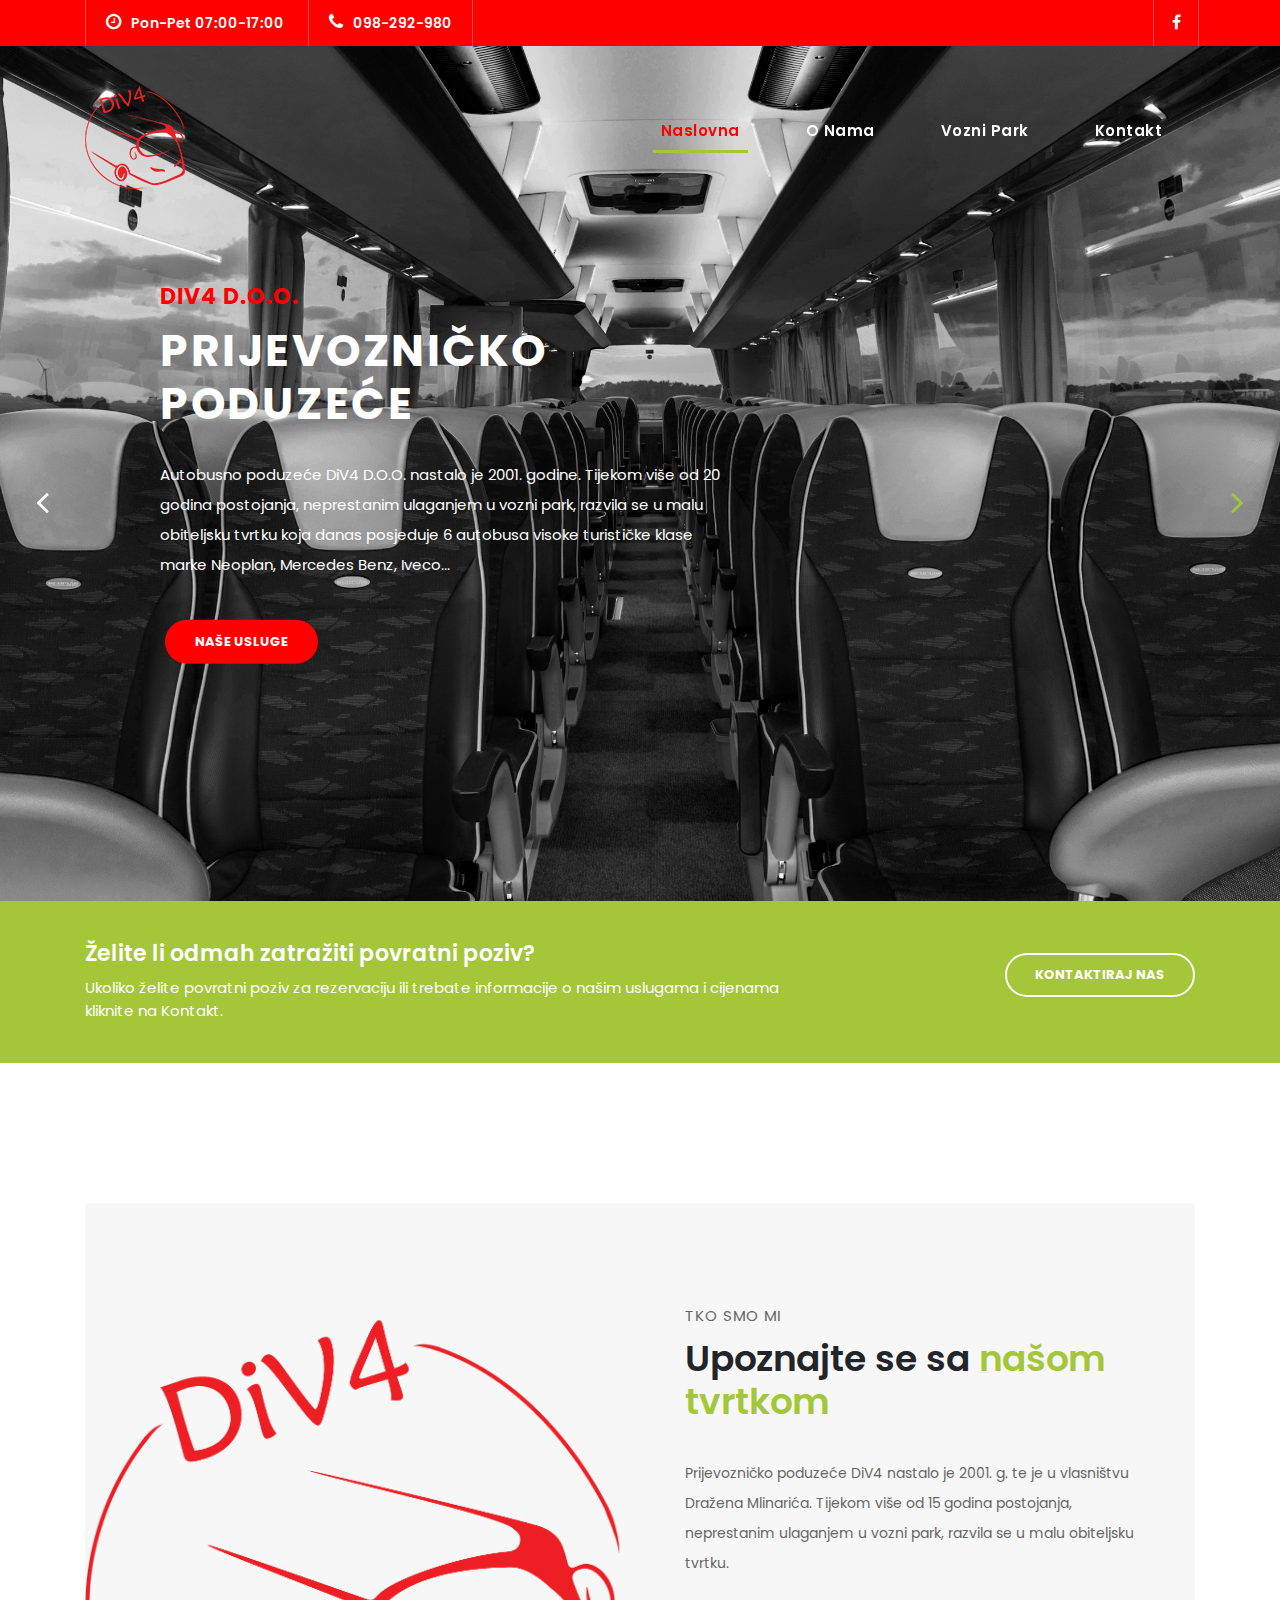
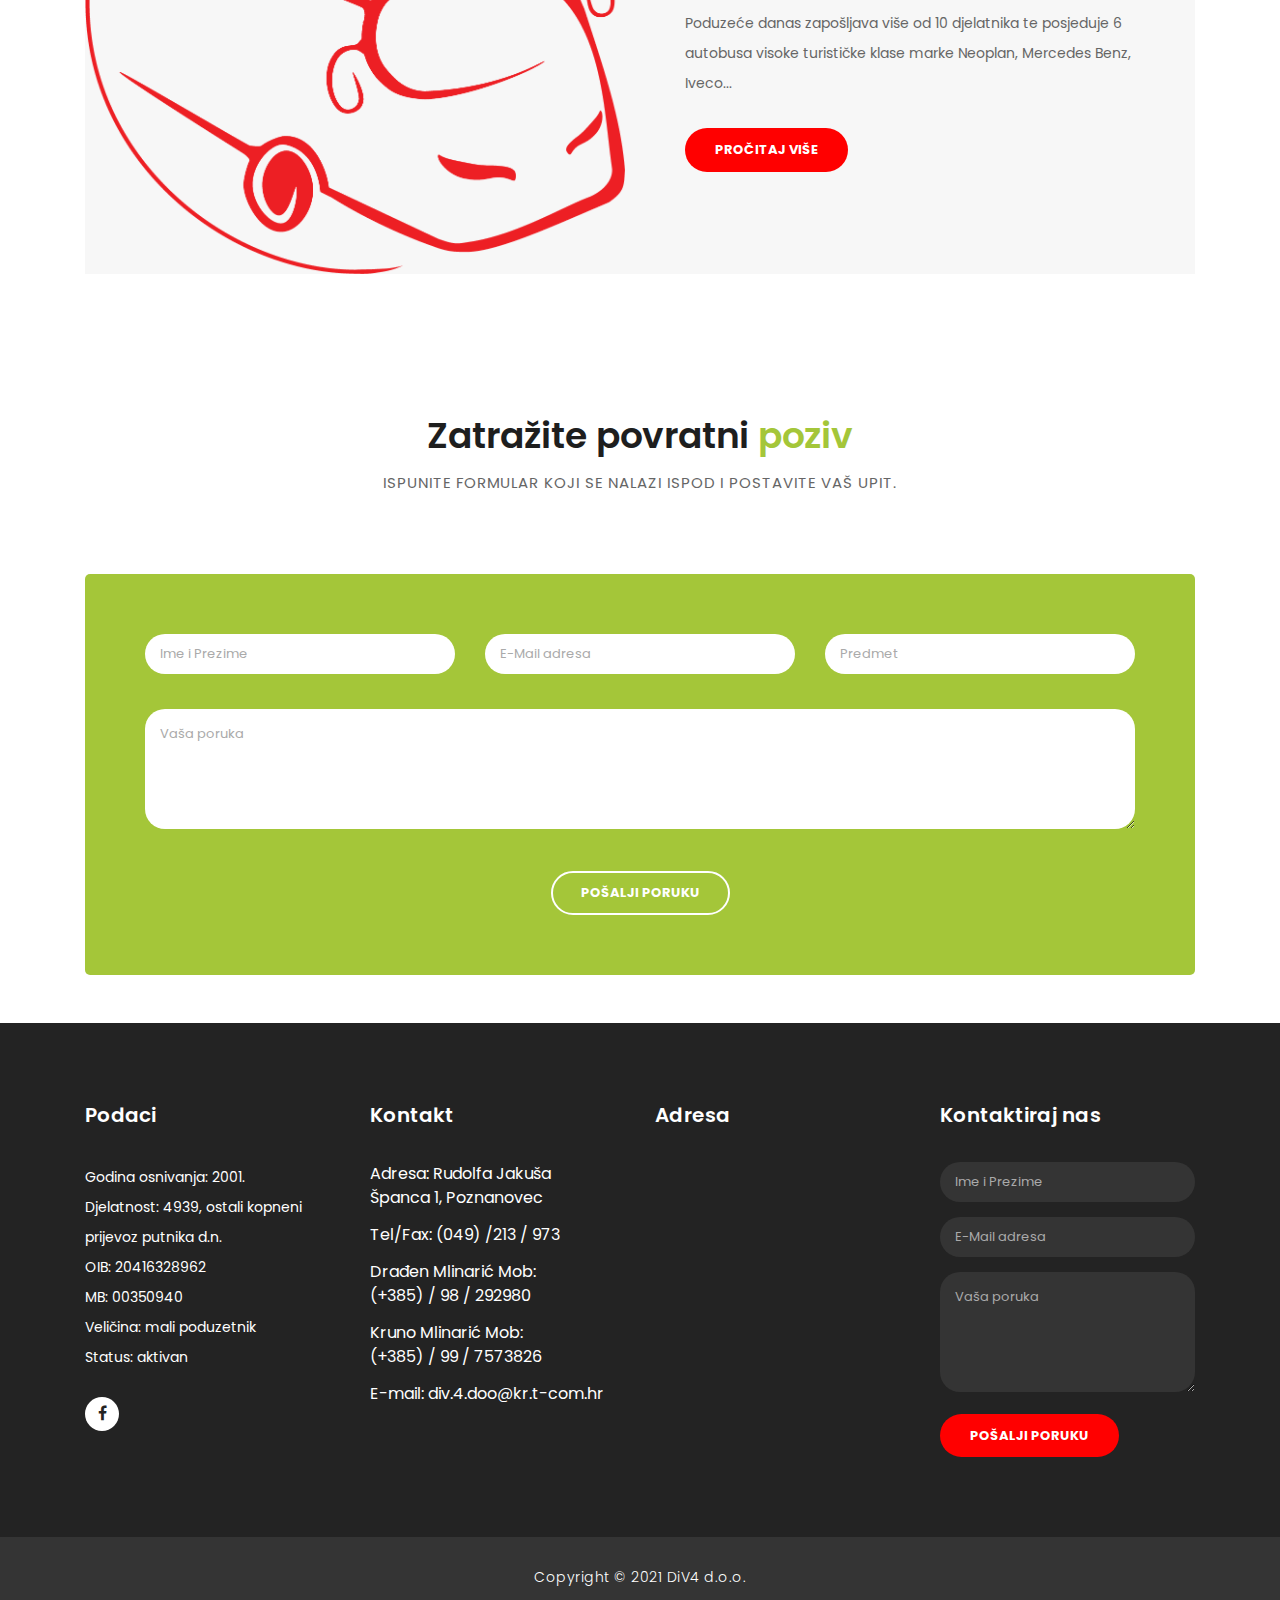
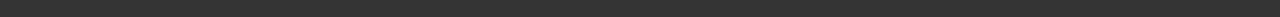
<file: index.html>
<!DOCTYPE html>
<html lang="en">

  <head>

    <meta charset="utf-8">
    <meta name="viewport" content="width=device-width, initial-scale=1, shrink-to-fit=no">
    <meta name="keywords" content=" DiV4,prijevoz, putnika, autobus" />
    <meta name="description" content="DiV4 doo prijevoz putnika">
    <meta name="author" content="Helena Jakopović">
    <link rel="shortcut icon" href="favicon.ico" />
    <link href="https://fonts.googleapis.com/css?family=Poppins:100,200,300,400,500,600,700,800,900&display=swap" rel="stylesheet">
    <link href="vendor/bootstrap/css/bootstrap.min.css" rel="stylesheet">
    <link rel="stylesheet" href="assets/css/fontawesome.css">
    <link rel="stylesheet" href="assets/css/templatemo-finance-business.css">
    <link rel="stylesheet" href="assets/css/owl.css">
    <title>DiV4</title>

  </head>

  <body>

    <div id="preloader">
        <div class="jumper">
            <div></div>
            <div></div>
            <div></div>
        </div>
    </div>  
 
    <div class="sub-header">
      <div class="container">
        <div class="row">
          <div class="col-md-8 col-xs-12">
            <ul class="left-info">
              <li><a href="#"><i class="fa fa-clock-o"></i>Pon-Pet 07:00-17:00</a></li>
              <li><a href="#"><i class="fa fa-phone"></i>098-292-980</a></li>
            </ul>
          </div>
          <div class="col-md-4">
            <ul class="right-icons">
              <li><a href="https://www.facebook.com/Div-4-doo-prijevoz-putnika-2030376107189254/"><i class="fa fa-facebook"></i></a></li>
            </ul>
          </div>
        </div>
      </div>
    </div>

    <header class="hd">
      <nav class="navbar navbar-expand-lg">
        <div class="container">
          <a class="navbar-brand" href="index.html"> <img src="assets/images/logo.png"></a>
          <button class="navbar-toggler" type="button" data-toggle="collapse" data-target="#navbarResponsive" aria-controls="navbarResponsive" aria-expanded="false" aria-label="Toggle navigation">
            <span class="navbar-toggler-icon"></span>
          </button>
          <div class="collapse navbar-collapse" id="navbarResponsive">
            <ul class="navbar-nav ml-auto">
              <li class="nav-item active">
                <a class="nav-link" href="#top">Naslovna
                  <span class="sr-only">(current)</span>
                </a>
              </li>
              <li class="nav-item">
                <a class="nav-link" href="about.html">O nama</a>
              </li>  
              <li class="nav-item">
                <a class="nav-link" href="services.html">Vozni park</a>
              </li>                          
              <li class="nav-item">
                <a class="nav-link" href="contact.html">Kontakt</a>
              </li>
            </ul>
          </div>
        </div>
      </nav>
    </header>

    <!-- Page Content -->
    <!-- Banner Starts Here -->
    <div class="main-banner header-text" id="top">
        <div class="Modern-Slider">
          <!-- Item -->
         
          <div class="item item-1">
            <div class="img-fill">
                <div class="text-content">
                  <h6>Div4 d.o.o.</h6>
                  <h4>Prijevozničko <br>poduzeće</h4>
                  <p>Autobusno poduzeće DiV4 D.O.O. nastalo je 2001. godine. Tijekom više od 20 godina postojanja, neprestanim ulaganjem u vozni park, razvila se u malu obiteljsku tvrtku koja danas posjeduje 6 autobusa visoke turističke klase marke Neoplan, Mercedes Benz, Iveco... </p>
                  <a href="services.html" class="filled-button">Naše usluge</a>
                </div>
            </div>
          </div>
          <!-- // Item -->
          <!-- Item -->
          <div class="item item-2">
            <div class="img-fill">
                <div class="text-content">
                
                  <h4>Tražite uslugu <br>prijevoza?</h4>
                  <a href="contact.html" class="filled-button">Kontaktiraj nas</a>

                </div>
            </div>
          </div>
        </div>
    </div>
    <!-- Banner Ends Here -->

    <div class="request-form">
      <div class="container">
        <div class="row">
          <div class="col-md-8">
            <h4>Želite li odmah zatražiti povratni poziv?</h4>
            <span>Ukoliko želite povratni poziv za rezervaciju ili trebate informacije o našim uslugama i cijenama kliknite na Kontakt.</span>
          </div>
          <div class="col-md-4">
            <a href="contact.html" class="border-button">Kontaktiraj nas</a>
          </div>
        </div>
      </div>
    </div>

    

    <div class="more-info">
      <div class="container">
        <div class="row">
          <div class="col-md-12">
            <div class="more-info-content">
              <div class="row">
                <div class="col-md-6">
                  <div class="left-image">
                    <br>
                    <br>
                    <br>
                    <br>
                    <img src="assets/images/png llogo.png" alt="">
                  </div>
                </div>
                <div class="col-md-6 align-self-center">
                  <div class="right-content">
                    <span>Tko smo mi</span>
                    <h2>Upoznajte se sa  <em>našom tvrtkom</em></h2>
                    <p>Prijevozničko poduzeće DiV4 nastalo je 2001. g. te je u vlasništvu Dražena Mlinarića. Tijekom više od 15 godina postojanja, 
                      neprestanim ulaganjem u vozni park, razvila se u malu obiteljsku tvrtku. <br><br>Poduzeće danas zapošljava više od 10 djelatnika te 
                      posjeduje 6 autobusa visoke turističke klase marke Neoplan, Mercedes Benz, Iveco... </p>
                    <a href="about.html" class="filled-button">Pročitaj više</a>
                  </div>
                </div>
              </div>
            </div>
          </div>
        </div>
      </div>
    </div>

    

    <div class="callback-form">
      <div class="container">
        <div class="row">
          <div class="col-md-12">
            <div class="section-heading">
              <h2>Zatražite povratni <em>poziv</em></h2>
              <span>Ispunite formular koji se nalazi ispod i postavite Vaš upit.</span>
            </div>
          </div>
          <div class="col-md-12">
            <div class="contact-form">
              <form id="contact" action="helena.jakopovic1@gmail.com" method="post">
                <div class="row">
                  <div class="col-lg-4 col-md-12 col-sm-12">
                    <fieldset>
                      <input name="name" type="text" class="form-control" id="name" placeholder="Ime i Prezime" required="">
                    </fieldset>
                  </div>
                  <div class="col-lg-4 col-md-12 col-sm-12">
                    <fieldset>
                      <input name="email" type="text" class="form-control" id="email" pattern="[^ @]*@[^ @]*" placeholder="E-Mail adresa" required="">
                    </fieldset>
                  </div>
                  <div class="col-lg-4 col-md-12 col-sm-12">
                    <fieldset>
                      <input name="subject" type="text" class="form-control" id="subject" placeholder="Predmet" required="">
                    </fieldset>
                  </div>
                  <div class="col-lg-12">
                    <fieldset>
                      <textarea name="message" rows="6" class="form-control" id="message" placeholder="Vaša poruka" required=""></textarea>
                    </fieldset>
                  </div>
                  <div class="col-lg-12">
                    <fieldset>
                      <button type="submit" id="form-submit" class="border-button">POŠALJI PORUKU</button>
                    </fieldset>
                  </div>
                </div>
              </form>
            </div>
          </div>
        </div>
      </div>
    </div>

  <br>
  <br>


    <!-- Footer Starts Here -->

    <footer>
      <div class="container">
        <div class="row">
          <div class="col-md-3 footer-item">
            <h4>Podaci</h4>
            <p>Godina osnivanja: 2001.</p>
            <p>Djelatnost: 4939, ostali kopneni prijevoz putnika d.n.</p>
            <p>OIB: 20416328962</p>
            <p>MB: 00350940</p>
            <p>Veličina: mali poduzetnik</p>
            <p>Status: aktivan</p>
            <ul class="social-icons">
              <li><a rel="nofollow" href="https://www.facebook.com/Div-4-doo-prijevoz-putnika-2030376107189254/" target="_blank"><i class="fa fa-facebook"></i></a></li>
            </ul>
          </div>
          <div class="col-md-3 footer-item">
            <h4>Kontakt</h4>
            <ul class="menu-list">
              <li>Adresa: Rudolfa Jakuša <br>Španca 1, Poznanovec  </li>
              <li>Tel/Fax: (049) /213 / 973 </li>
              <li>Drađen Mlinarić Mob: <br>(+385) / 98 / 292980 </li>
              <li>Kruno Mlinarić Mob:<br> (+385) / 99 / 7573826  </li>
              <li>E-mail: div.4.doo@kr.t-com.hr </li>
            </ul>
          </div>

          <div class="col-md-3 footer-item">
            <h4>Adresa</h4>
            <ul class="menu-list">
              <li> <iframe src="https://www.google.com/maps/embed?pb=!1m18!1m12!1m3!1d2769.194394242547!2d16.006336815540454!3d46.04722067911214!2m3!1f0!2f0!3f0!3m2!1i1024!2i768!4f13.1!3m3!1m2!1s0x4765e655b2d7d4fb%3A0x1a583321c94905ce!2sDiV-4%20D.O.O.!5e0!3m2!1shr!2shr!4v1632487972073!5m2!1shr!2shr" width="250" height="250" style="border:0;" allowfullscreen="" loading="lazy"></iframe>    
              </li>
            </ul>
          </div>

          
          <div class="col-md-3 footer-item last-item">
            <h4>Kontaktiraj nas</h4>
            <div class="contact-form">
              <form id="contact footer-contact" action="helena.jakopovic1@gmail.com" method="post">
                <div class="row">
                  <div class="col-lg-12 col-md-12 col-sm-12">
                    <fieldset>
                      <input name="name" type="text" class="form-control" id="name" placeholder="Ime i Prezime" required="">
                    </fieldset>
                  </div>
                  <div class="col-lg-12 col-md-12 col-sm-12">
                    <fieldset>
                      <input name="email" type="text" class="form-control" id="email" pattern="[^ @]*@[^ @]*" placeholder="E-Mail adresa" required="">
                    </fieldset>
                  </div>
                  <div class="col-lg-12">
                    <fieldset>
                      <textarea name="message" rows="6" class="form-control" id="message" placeholder="Vaša poruka" required=""></textarea>
                    </fieldset>
                  </div>
                  <div class="col-lg-12">
                    <fieldset>
                      <button type="submit" id="form-submit" class="filled-button">Pošalji poruku</button>
                    </fieldset>
                  </div>
                </div>
              </form>
            </div>
          </div>
        </div>
      </div>
    </footer>
    
    <div class="sub-footer">
      <div class="container">
        <div class="row">
          <div class="col-md-12">
            <p>Copyright &copy; 2021 DiV4 d.o.o.
          </div>
        </div>
      </div>
    </div>

    <!-- Bootstrap core JavaScript -->
    <script src="vendor/jquery/jquery.min.js"></script>
    <script src="vendor/bootstrap/js/bootstrap.bundle.min.js"></script>

    <!-- Additional Scripts -->
    <script src="assets/js/custom.js"></script>
    <script src="assets/js/owl.js"></script>
    <script src="assets/js/slick.js"></script>
    <script src="assets/js/accordions.js"></script>

    <script language = "text/Javascript"> 
      cleared[0] = cleared[1] = cleared[2] = 0; //set a cleared flag for each field
      function clearField(t){                   //declaring the array outside of the
      if(! cleared[t.id]){                      // function makes it static and global
          cleared[t.id] = 1;  // you could use true and false, but that's more typing
          t.value='';         // with more chance of typos
          t.style.color='#fff';
          }
      }
    </script>

  </body>
</html>
</file>
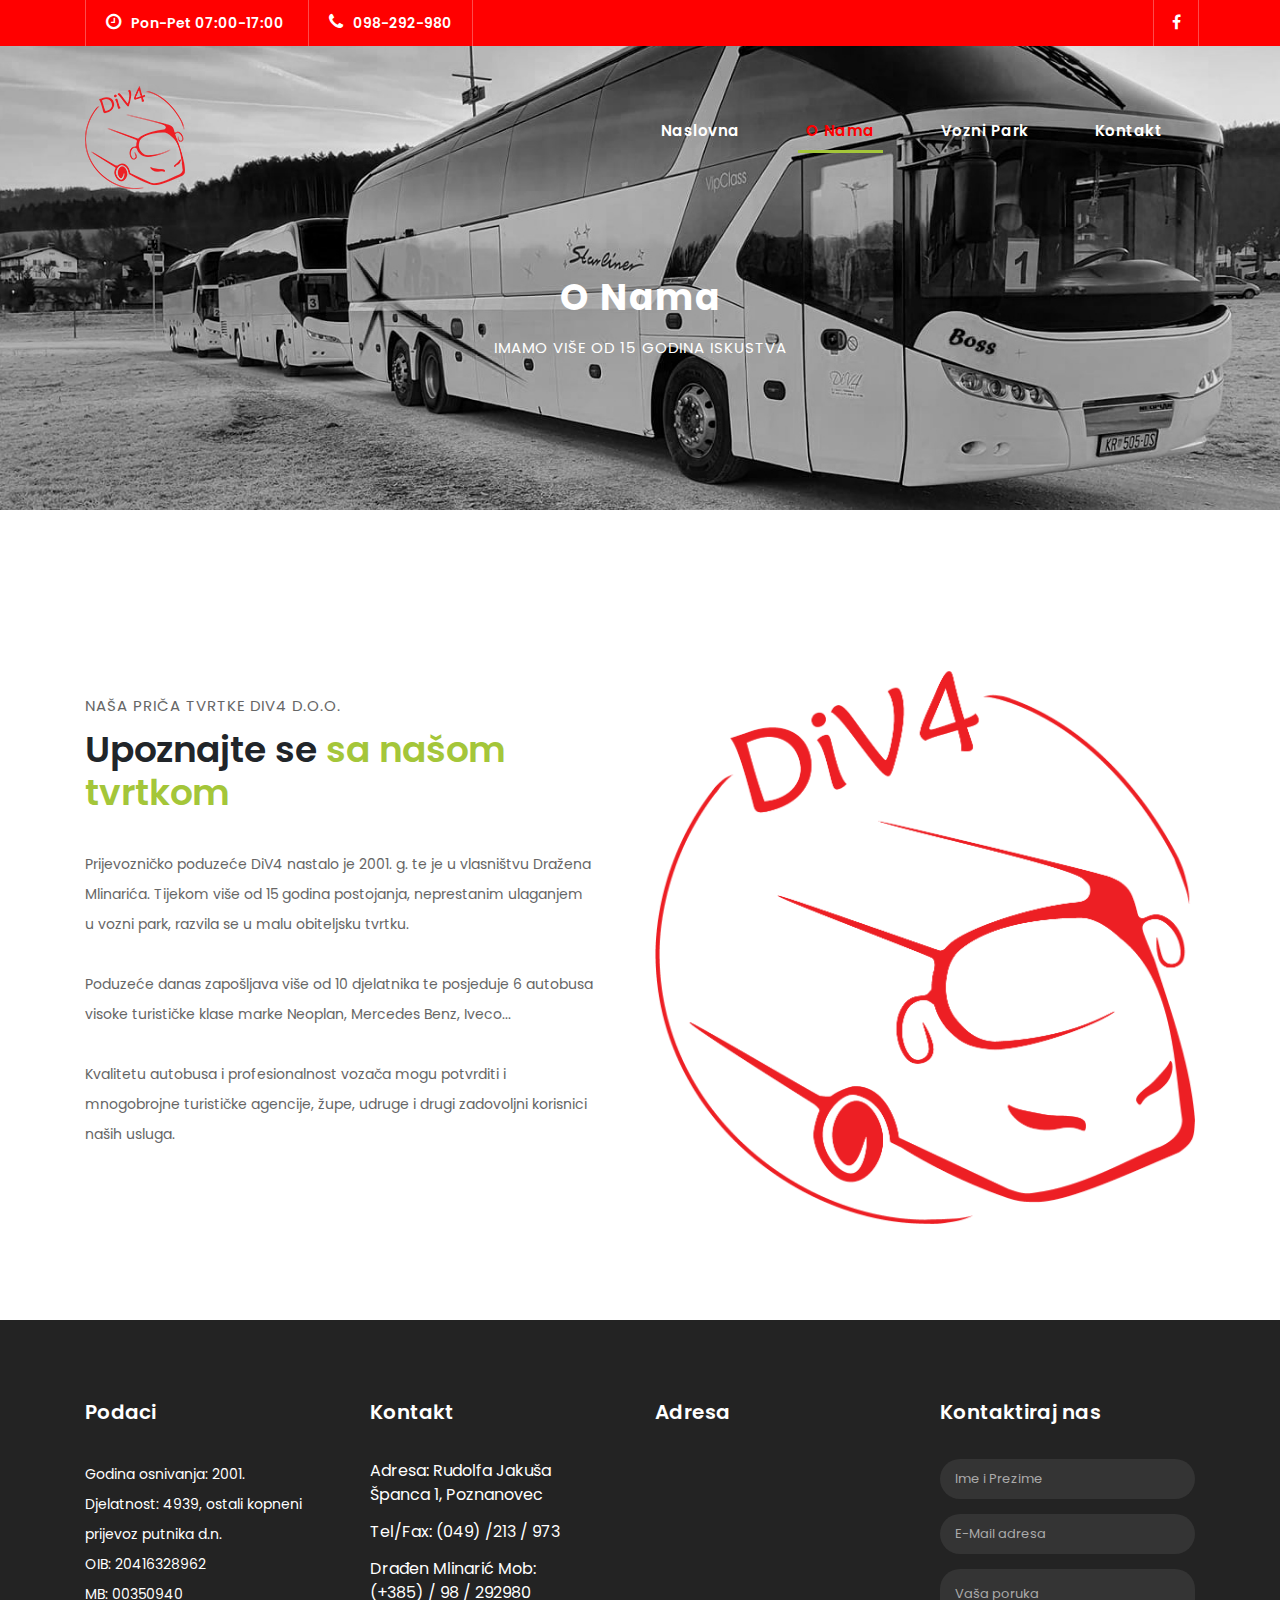
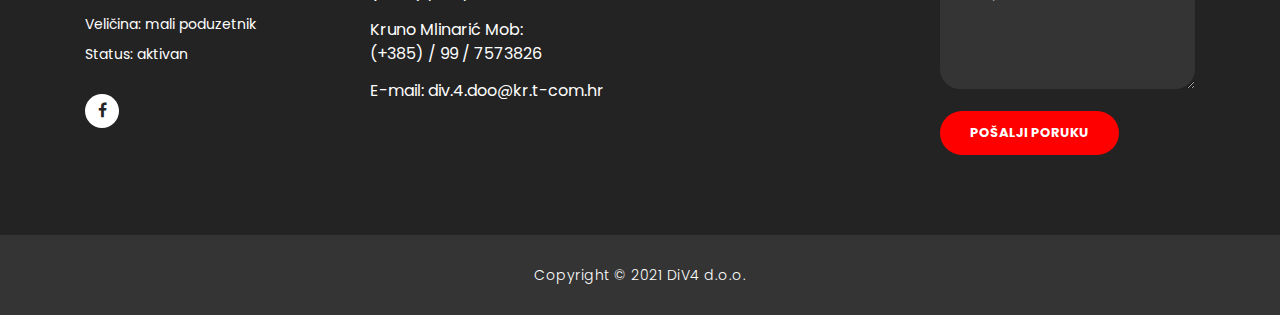
<file: about.html>
<!DOCTYPE html>
<html lang="en">

  <head>

    <meta charset="utf-8">
    <meta name="viewport" content="width=device-width, initial-scale=1, shrink-to-fit=no">
    <meta name="keywords" content=" DiV4,prijevoz, putnika, autobus, o nama" />
    <meta name="description" content="DiV4 doo prijevoz putnika">
    <meta name="author" content="Helena Jakopović">
    <link rel="shortcut icon" href="favicon.ico" />
    <link href="https://fonts.googleapis.com/css?family=Poppins:100,200,300,400,500,600,700,800,900&display=swap" rel="stylesheet">
    <link href="vendor/bootstrap/css/bootstrap.min.css" rel="stylesheet">
    <link rel="stylesheet" href="assets/css/fontawesome.css">
    <link rel="stylesheet" href="assets/css/templatemo-finance-business.css">
    <link rel="stylesheet" href="assets/css/owl.css">
    <title>DiV4 - O nama</title>
   

    <div id="preloader">
        <div class="jumper">
            <div></div>
            <div></div>
            <div></div>
        </div>
    </div>  
 
    <div class="sub-header">
      <div class="container">
        <div class="row">
          <div class="col-md-8 col-xs-12">
            <ul class="left-info">
              <li><a href="#"><i class="fa fa-clock-o"></i>Pon-Pet 07:00-17:00</a></li>
              <li><a href="#"><i class="fa fa-phone"></i>098-292-980</a></li>
            </ul>
          </div>
          <div class="col-md-4">
            <ul class="right-icons">
              <li><a href="https://www.facebook.com/Div-4-doo-prijevoz-putnika-2030376107189254/"><i class="fa fa-facebook"></i></a></li>
            </ul>
          </div>
        </div>
      </div>
    </div>
    
    <header class="">
      <nav class="navbar navbar-expand-lg">
        <div class="container">
          <a class="navbar-brand" href="index.html"> <img src="assets/images/logo.png"></a>
          <button class="navbar-toggler" type="button" data-toggle="collapse" data-target="#navbarResponsive" aria-controls="navbarResponsive" aria-expanded="false" aria-label="Toggle navigation">
            <span class="navbar-toggler-icon"></span>
          </button>
          <div class="collapse navbar-collapse" id="navbarResponsive">
            <ul class="navbar-nav ml-auto">
              <li class="nav-item">
                <a class="nav-link" href="index.html">Naslovna
                  <span class="sr-only">(current)</span>
                </a>
              </li>
              <li class="nav-item active">
                <a class="nav-link" href="about.html">O nama</a>
              </li>
              <li class="nav-item">
                <a class="nav-link" href="services.html">Vozni park</a>
              </li>
              <li class="nav-item">
                <a class="nav-link" href="contact.html">Kontakt</a>
              </li>
              
            </ul>
          </div>
        </div>
      </nav>
    </header>

    <!-- Page Content -->
    <div class="page-heading header-text">
      <div class="container">
        <div class="row">
          <div class="col-md-12">
            <h1>O nama</h1>
            <span>
              Imamo više od 15 godina iskustva</span>
          </div>
        </div>
      </div>
    </div>

    <div class="more-info about-info">
      <div class="container">
        <div class="row">
          <div class="col-md-12">
            <div class="more-info-content">
              <div class="row">
                <div class="col-md-6 align-self-center">
                  <div class="right-content">
                    <span>NAŠA PRIČA TVRTKE DIV4 D.O.O.</span>
                    <h2> Upoznajte se  <em>sa našom tvrtkom</em></h2>
                    <p>Prijevozničko poduzeće DiV4 nastalo je 2001. g. te je u vlasništvu Dražena Mlinarića. Tijekom više od 15 godina postojanja, neprestanim ulaganjem u vozni park, razvila se u malu obiteljsku tvrtku. 
                      <br><br>Poduzeće danas zapošljava više od 10 djelatnika te posjeduje 6 autobusa visoke turističke klase marke Neoplan, Mercedes Benz, Iveco...
                    <br><br>Kvalitetu autobusa i profesionalnost vozača mogu potvrditi i mnogobrojne turističke agencije, župe, udruge i drugi zadovoljni korisnici naših usluga.
                  </p>
                    
                  </div>
                </div>
                <br> <br>
                <div class="col-md-6">
                  <div class="left-image">
                    <img src="assets/images/png llogo.png">
                  </div>
                </div>
              </div>
            </div>
          </div>
        </div>
      </div>
    </div>

    

    

   <br>
   <br>
   <br>
   <br>

    <!-- Footer Starts Here -->
    <footer>
      <div class="container">
        <div class="row">
          <div class="col-md-3 footer-item">
            <h4>Podaci</h4>
            <p>Godina osnivanja: 2001.</p>
            <p>Djelatnost: 4939, ostali kopneni prijevoz putnika d.n.</p>
            <p>OIB: 20416328962</p>
            <p>MB: 00350940</p>
            <p>Veličina: mali poduzetnik</p>
            <p>Status: aktivan</p>
            <ul class="social-icons">
              <li><a rel="nofollow" href="https://www.facebook.com/Div-4-doo-prijevoz-putnika-2030376107189254/" target="_blank"><i class="fa fa-facebook"></i></a></li>
            </ul>
          </div>
          <div class="col-md-3 footer-item">
            <h4>Kontakt</h4>
            <ul class="menu-list">
              <li>Adresa: Rudolfa Jakuša <br>Španca 1, Poznanovec  </li>
              <li>Tel/Fax: (049) /213 / 973 </li>
              <li>Drađen Mlinarić Mob: <br>(+385) / 98 / 292980 </li>
              <li>Kruno Mlinarić Mob:<br> (+385) / 99 / 7573826  </li>
              <li>E-mail: div.4.doo@kr.t-com.hr    </li>
            </ul>
          </div>

          <div class="col-md-3 footer-item">
            <h4>Adresa</h4>
            <ul class="menu-list">
              <li> <iframe src="https://www.google.com/maps/embed?pb=!1m18!1m12!1m3!1d2769.194394242547!2d16.006336815540454!3d46.04722067911214!2m3!1f0!2f0!3f0!3m2!1i1024!2i768!4f13.1!3m3!1m2!1s0x4765e655b2d7d4fb%3A0x1a583321c94905ce!2sDiV-4%20D.O.O.!5e0!3m2!1shr!2shr!4v1632487972073!5m2!1shr!2shr" width="250" height="250" style="border:0;" allowfullscreen="" loading="lazy"></iframe>    
              </li>
            </ul>
          </div>
          
          <div class="col-md-3 footer-item last-item">
            <h4>Kontaktiraj nas</h4>
            <div class="contact-form">
              <form id="contact footer-contact" action="helena.jakopovic1@gmail.com" method="post">
                <div class="row">
                  <div class="col-lg-12 col-md-12 col-sm-12">
                    <fieldset>
                      <input name="name" type="text" class="form-control" id="name" placeholder="Ime i Prezime" required="">
                    </fieldset>
                  </div>
                  <div class="col-lg-12 col-md-12 col-sm-12">
                    <fieldset>
                      <input name="email" type="text" class="form-control" id="email" pattern="[^ @]*@[^ @]*" placeholder="E-Mail adresa" required="">
                    </fieldset>
                  </div>
                  <div class="col-lg-12">
                    <fieldset>
                      <textarea name="message" rows="6" class="form-control" id="message" placeholder="Vaša poruka" required=""></textarea>
                    </fieldset>
                  </div>
                  <div class="col-lg-12">
                    <fieldset>
                      <button type="submit" id="form-submit" class="filled-button">Pošalji poruku</button>
                    </fieldset>
                  </div>
                </div>
              </form>
            </div>
          </div>
        </div>
      </div>
    </footer>
    
    <div class="sub-footer">
      <div class="container">
        <div class="row">
          <div class="col-md-12">
            <p>Copyright &copy; 2021 DiV4 d.o.o.</a></p>
          </div>
        </div>
      </div>
    </div>

    <!-- Bootstrap core JavaScript -->
    <script src="vendor/jquery/jquery.min.js"></script>
    <script src="vendor/bootstrap/js/bootstrap.bundle.min.js"></script>

    <!-- Additional Scripts -->
    <script src="assets/js/custom.js"></script>
    <script src="assets/js/owl.js"></script>
    <script src="assets/js/slick.js"></script>
    <script src="assets/js/accordions.js"></script>

    <script language = "text/Javascript"> 
      cleared[0] = cleared[1] = cleared[2] = 0; //set a cleared flag for each field
      function clearField(t){                   //declaring the array outside of the
      if(! cleared[t.id]){                      // function makes it static and global
          cleared[t.id] = 1;  // you could use true and false, but that's more typing
          t.value='';         // with more chance of typos
          t.style.color='#fff';
          }
      }
    </script>

  </body>
</html>
</file>
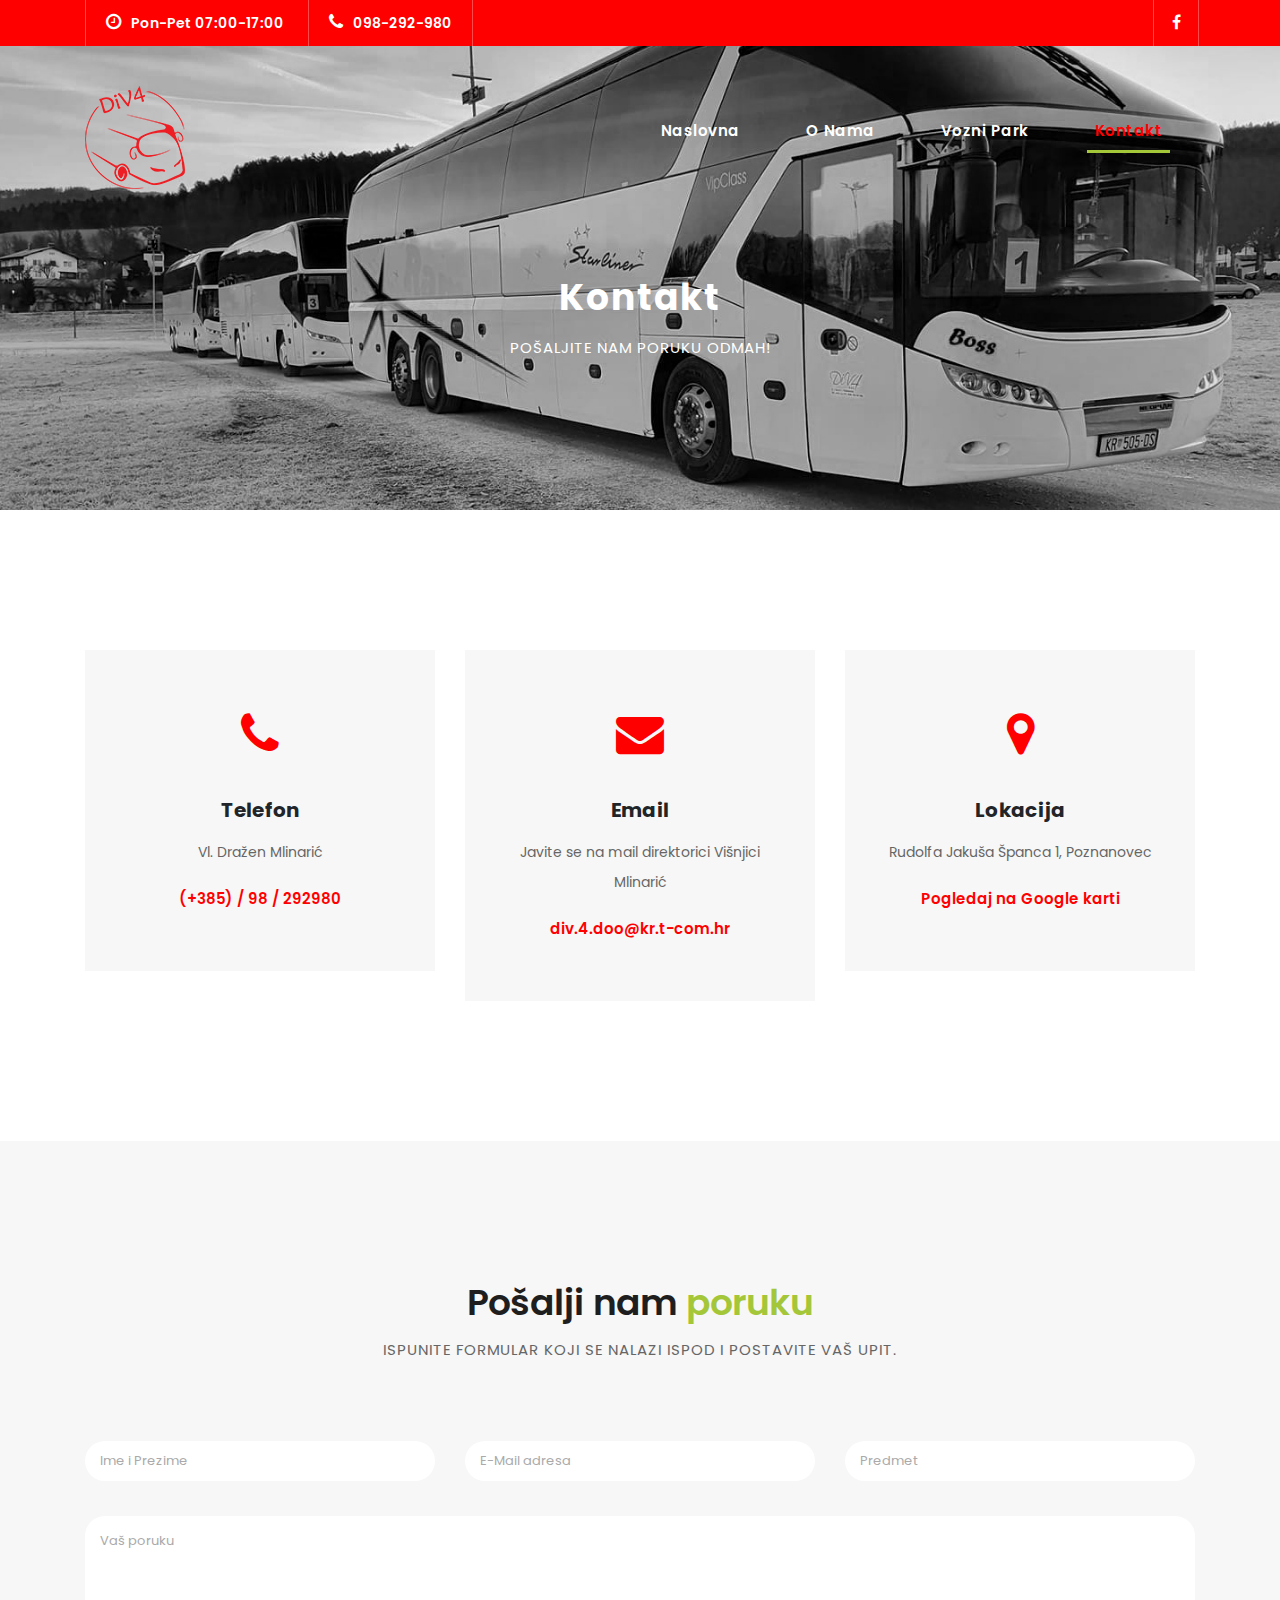
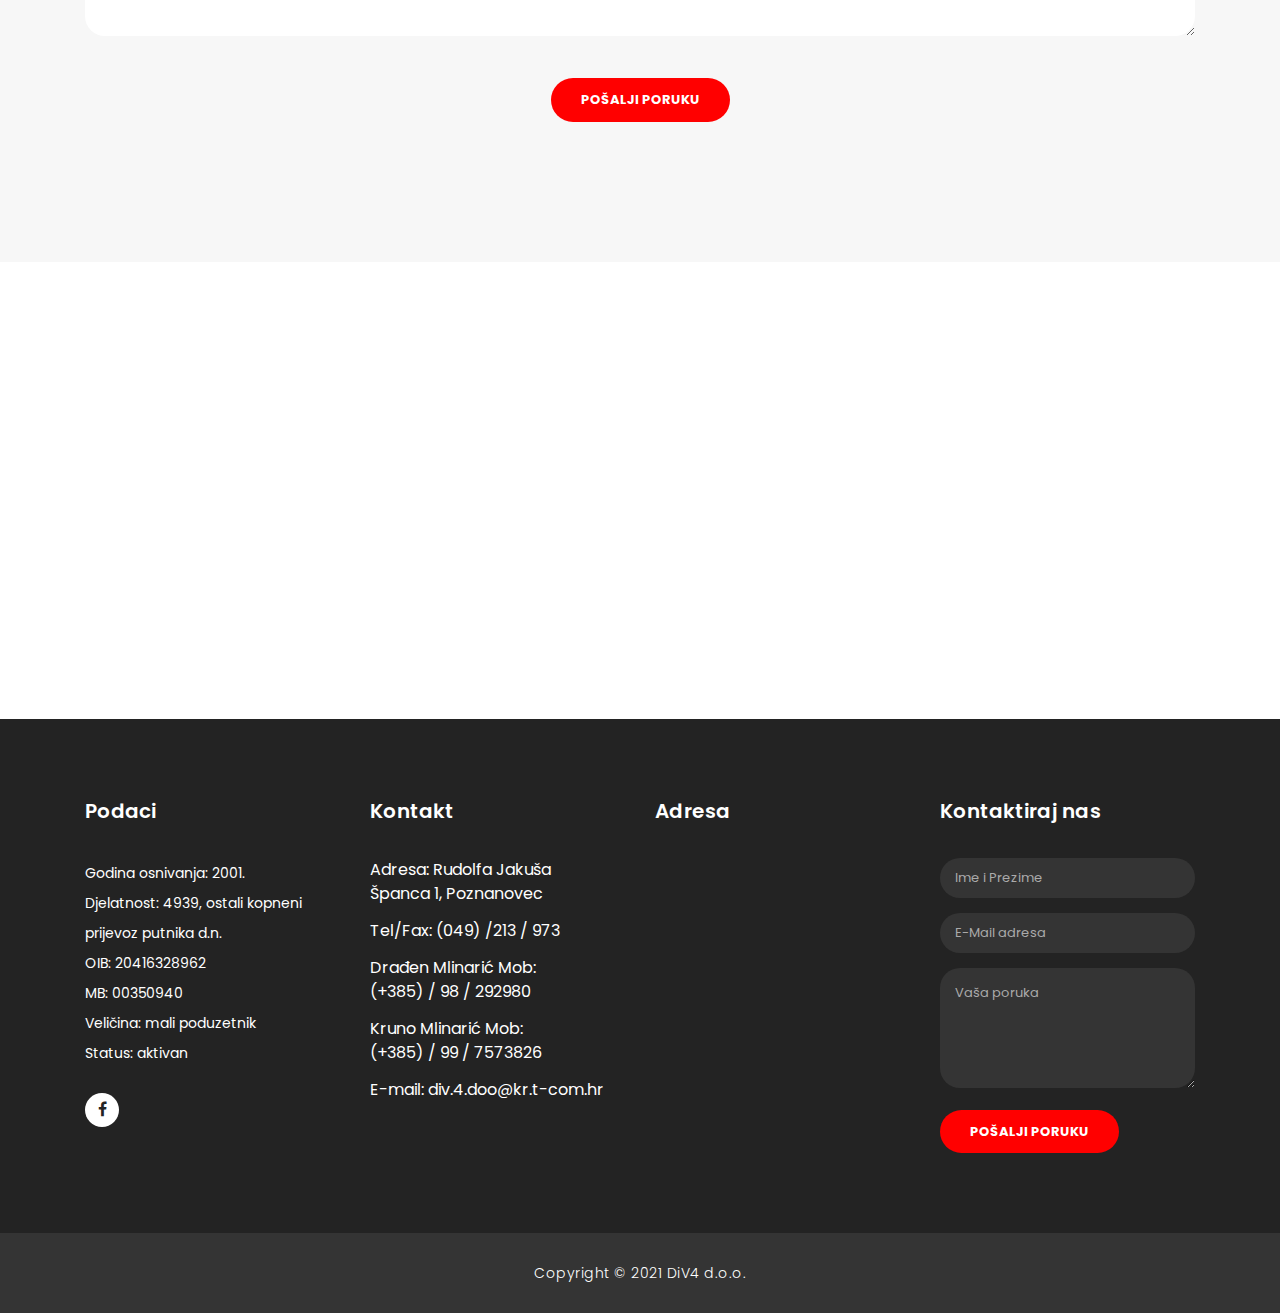
<file: contact.html>
<!DOCTYPE html>
<html lang="en">

  <head>

    <meta charset="utf-8">
    <meta name="viewport" content="width=device-width, initial-scale=1, shrink-to-fit=no">
    <meta name="keywords" content=" DiV4,prijevoz, putnika, autobus, Kontakt" />
    <meta name="description" content="DiV4 doo prijevoz putnika">
    <meta name="author" content="Helena Jakopović">
    <link rel="shortcut icon" href="favicon.ico" />
    <link href="https://fonts.googleapis.com/css?family=Poppins:100,200,300,400,500,600,700,800,900&display=swap" rel="stylesheet">
    <link href="vendor/bootstrap/css/bootstrap.min.css" rel="stylesheet">
    <link rel="stylesheet" href="assets/css/fontawesome.css">
    <link rel="stylesheet" href="assets/css/templatemo-finance-business.css">
    <link rel="stylesheet" href="assets/css/owl.css">
    <title>DiV4 - Kontakt</title>


  </head>

  <body>

    <!-- ***** Preloader Start ***** -->
    <div id="preloader">
        <div class="jumper">
            <div></div>
            <div></div>
            <div></div>
        </div>
    </div>  
    <!-- ***** Preloader End ***** -->

    <!-- Header -->
    <div class="sub-header">
      <div class="container">
        <div class="row">
          <div class="col-md-8 col-xs-12">
            <ul class="left-info">
              <li><a href="#"><i class="fa fa-clock-o"></i>Pon-Pet 07:00-17:00</a></li>
              <li><a href="#"><i class="fa fa-phone"></i>098-292-980</a></li>
            </ul>
          </div>
          <div class="col-md-4">
            <ul class="right-icons">
              <li><a href="https://www.facebook.com/Div-4-doo-prijevoz-putnika-2030376107189254/"><i class="fa fa-facebook"></i></a></li>
            </ul>
          </div>
        </div>
      </div>
    </div>
    
    <header class="">
      <nav class="navbar navbar-expand-lg">
        <div class="container">
          <a class="navbar-brand" href="index.html"> <img src="assets/images/logo.png"></a>          <button class="navbar-toggler" type="button" data-toggle="collapse" data-target="#navbarResponsive" aria-controls="navbarResponsive" aria-expanded="false" aria-label="Toggle navigation">
            <span class="navbar-toggler-icon"></span>
          </button>
          <div class="collapse navbar-collapse" id="navbarResponsive">
            <ul class="navbar-nav ml-auto">
              <li class="nav-item">
                <a class="nav-link" href="index.html">Naslovna
                  <span class="sr-only">(current)</span>
                </a>
              </li>
              <li class="nav-item">
                <a class="nav-link" href="about.html">O nama</a>
              </li>
              <li class="nav-item">
                <a class="nav-link" href="services.html">Vozni park</a>
              </li>
              <li class="nav-item active">
                <a class="nav-link" href="contact.html">Kontakt</a>
              </li>
              
            </ul>
          </div>
        </div>
      </nav>
    </header>

    <!-- Page Content -->
    <div class="page-heading header-text">
      <div class="container">
        <div class="row">
          <div class="col-md-12">
            <h1>Kontakt</h1>
            <span>POŠALJITE NAM PORUKU ODMAH!</span>
          </div>
        </div>
      </div>
    </div>

    <div class="contact-information">
      <div class="container">
        <div class="row">
          <div class="col-md-4">
            <div class="contact-item">
              <i class="fa fa-phone"></i>
              <h4>Telefon</h4>
              <p>Vl. Dražen Mlinarić</p>
              <a href="#">(+385) / 98 / 292980</a>
            </div>
          </div>
          <div class="col-md-4">
            <div class="contact-item">
              <i class="fa fa-envelope"></i>
              <h4>Email</h4>
              <p>Javite se na mail direktorici Višnjici Mlinarić</p>
              <a href="#"> div.4.doo@kr.t-com.hr</a>
            </div>
          </div>
          <div class="col-md-4">
            <div class="contact-item">
              <i class="fa fa-map-marker"></i>
              <h4>Lokacija</h4>
              <p>Rudolfa Jakuša Španca 1, Poznanovec</p>
              <a href="#">Pogledaj na Google karti</a>
            </div>
          </div>
        </div>
      </div>
    </div>

    <div class="callback-form contact-us">
      <div class="container">
        <div class="row">
          <div class="col-md-12">
            <div class="section-heading">
              <h2>Pošalji nam <em>poruku</em></h2>
              <span>ISPUNITE FORMULAR KOJI SE NALAZI ISPOD I POSTAVITE VAŠ UPIT.</span>
            </div>
          </div>
          <div class="col-md-12">
            <div class="contact-form">
              <form id="contact" action="helena.jakopovic1@gmail.com" method="get">
                <div class="row">
                  <div class="col-lg-4 col-md-12 col-sm-12">
                    <fieldset>
                      <input name="name" type="text" class="form-control" id="name" placeholder="Ime i Prezime" required="">
                    </fieldset>
                  </div>
                  <div class="col-lg-4 col-md-12 col-sm-12">
                    <fieldset>
                      <input name="email" type="text" class="form-control" id="email" pattern="[^ @]*@[^ @]*" placeholder="E-Mail adresa" required="">
                    </fieldset>
                  </div>
                  <div class="col-lg-4 col-md-12 col-sm-12">
                    <fieldset>
                      <input name="subject" type="text" class="form-control" id="subject" placeholder="Predmet" required="">
                    </fieldset>
                  </div>
                  <div class="col-lg-12">
                    <fieldset>
                      <textarea name="message" rows="6" class="form-control" id="message" placeholder="Vaš poruku" required=""></textarea>
                    </fieldset>
                  </div>
                  <div class="col-lg-12">
                    <fieldset>
                      <button type="submit" id="form-submit" class="filled-button">Pošalji poruku</button>
                    </fieldset>
                  </div>
                </div>
              </form>
            </div>
          </div>
        </div>
      </div>
    </div>

    <div id="map">
<!-- How to change your own map point
	1. Go to Google Maps
	2. Click on your location point
	3. Click "Share" and choose "Embed map" tab
	4. Copy only URL and paste it within the src="" field below
-->
<iframe src="https://www.google.com/maps/embed?pb=!1m18!1m12!1m3!1d2769.194394242547!2d16.006336815540454!3d46.04722067911214!2m3!1f0!2f0!3f0!3m2!1i1024!2i768!4f13.1!3m3!1m2!1s0x4765e655b2d7d4fb%3A0x1a583321c94905ce!2sDiV-4%20D.O.O.!5e0!3m2!1shr!2shr!4v1632487972073!5m2!1shr!2shr" width="100%" height="450" style="border:0;" allowfullscreen="" loading="lazy"></iframe>    
</div>


    <!-- Footer Starts Here -->
    <footer>
      <div class="container">
        <div class="row">
          <div class="col-md-3 footer-item">
            <h4>Podaci</h4>
            <p>Godina osnivanja: 2001.</p>
            <p>Djelatnost: 4939, ostali kopneni prijevoz putnika d.n.</p>         
            <p>OIB: 20416328962</p>
            <p>MB: 00350940</p>
            <p>Veličina: mali poduzetnik</p>
            <p>Status: aktivan</p>
            <ul class="social-icons">
              <li><a rel="nofollow" href="https://www.facebook.com/Div-4-doo-prijevoz-putnika-2030376107189254/" target="_blank"><i class="fa fa-facebook"></i></a></li>
            </ul>
          </div>
          <div class="col-md-3 footer-item">
            <h4>Kontakt</h4>
            <ul class="menu-list">
              <li>Adresa: Rudolfa Jakuša <br>Španca 1, Poznanovec  </li>
              <li>Tel/Fax: (049) /213 / 973 </li>
              <li>Drađen Mlinarić Mob: <br>(+385) / 98 / 292980 </li>
              <li>Kruno Mlinarić Mob:<br> (+385) / 99 / 7573826  </li>
              <li>E-mail: div.4.doo@kr.t-com.hr    </li>
            </ul>
          </div>

          <div class="col-md-3 footer-item">
            <h4>Adresa</h4>
            <ul class="menu-list">
              <li> <iframe src="https://www.google.com/maps/embed?pb=!1m18!1m12!1m3!1d2769.194394242547!2d16.006336815540454!3d46.04722067911214!2m3!1f0!2f0!3f0!3m2!1i1024!2i768!4f13.1!3m3!1m2!1s0x4765e655b2d7d4fb%3A0x1a583321c94905ce!2sDiV-4%20D.O.O.!5e0!3m2!1shr!2shr!4v1632487972073!5m2!1shr!2shr" width="250" height="250" style="border:0;" allowfullscreen="" loading="lazy"></iframe>    
              </li>
            </ul>
          </div>
          
          <div class="col-md-3 footer-item last-item">
            <h4>Kontaktiraj nas</h4>
            <div class="contact-form">
              <form id="contact footer-contact" action="helena.jakopovic1@gmail.com" method="post">
                <div class="row">
                  <div class="col-lg-12 col-md-12 col-sm-12">
                    <fieldset>
                      <input name="name" type="text" class="form-control" id="name" placeholder="Ime i Prezime" required="">
                    </fieldset>
                  </div>
                  <div class="col-lg-12 col-md-12 col-sm-12">
                    <fieldset>
                      <input name="email" type="text" class="form-control" id="email" pattern="[^ @]*@[^ @]*" placeholder="E-Mail adresa" required="">
                    </fieldset>
                  </div>
                  <div class="col-lg-12">
                    <fieldset>
                      <textarea name="message" rows="6" class="form-control" id="message" placeholder="Vaša poruka" required=""></textarea>
                    </fieldset>
                  </div>
                  <div class="col-lg-12">
                    <fieldset>
                      <button type="submit" id="form-submit" class="filled-button">Pošalji poruku</button>
                    </fieldset>
                  </div>
                </div>
              </form>
            </div>
          </div>
        </div>
      </div>
    </footer>
    
    <div class="sub-footer">
      <div class="container">
        <div class="row">
          <div class="col-md-12">
            <p>Copyright &copy; 2021 DiV4 d.o.o.
          </div>
        </div>
      </div>
    </div>

    <!-- Bootstrap core JavaScript -->
    <script src="vendor/jquery/jquery.min.js"></script>
    <script src="vendor/bootstrap/js/bootstrap.bundle.min.js"></script>

    <!-- Additional Scripts -->
    <script src="assets/js/custom.js"></script>
    <script src="assets/js/owl.js"></script>
    <script src="assets/js/slick.js"></script>
    <script src="assets/js/accordions.js"></script>

    <script language = "text/Javascript"> 
      cleared[0] = cleared[1] = cleared[2] = 0; //set a cleared flag for each field
      function clearField(t){                   //declaring the array outside of the
      if(! cleared[t.id]){                      // function makes it static and global
          cleared[t.id] = 1;  // you could use true and false, but that's more typing
          t.value='';         // with more chance of typos
          t.style.color='#fff';
          }
      }
    </script>

  </body>
</html>
</file>
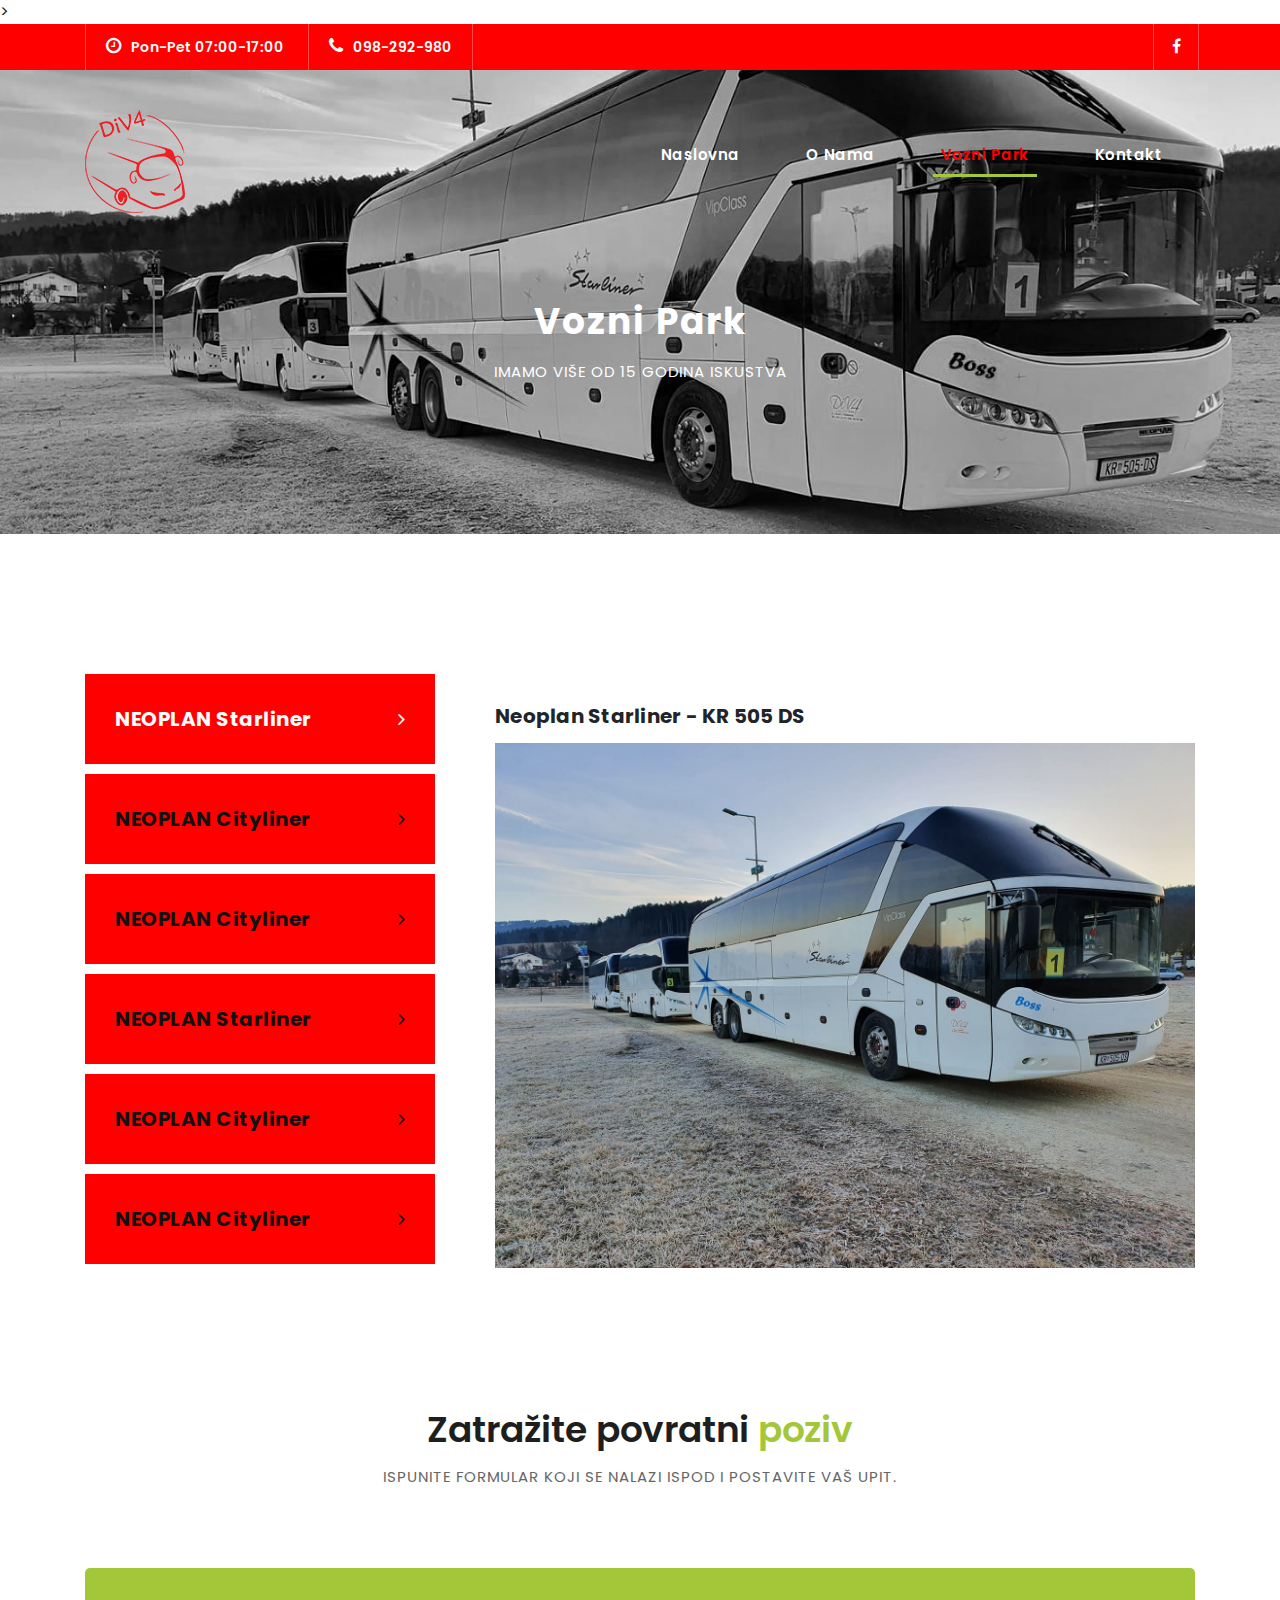
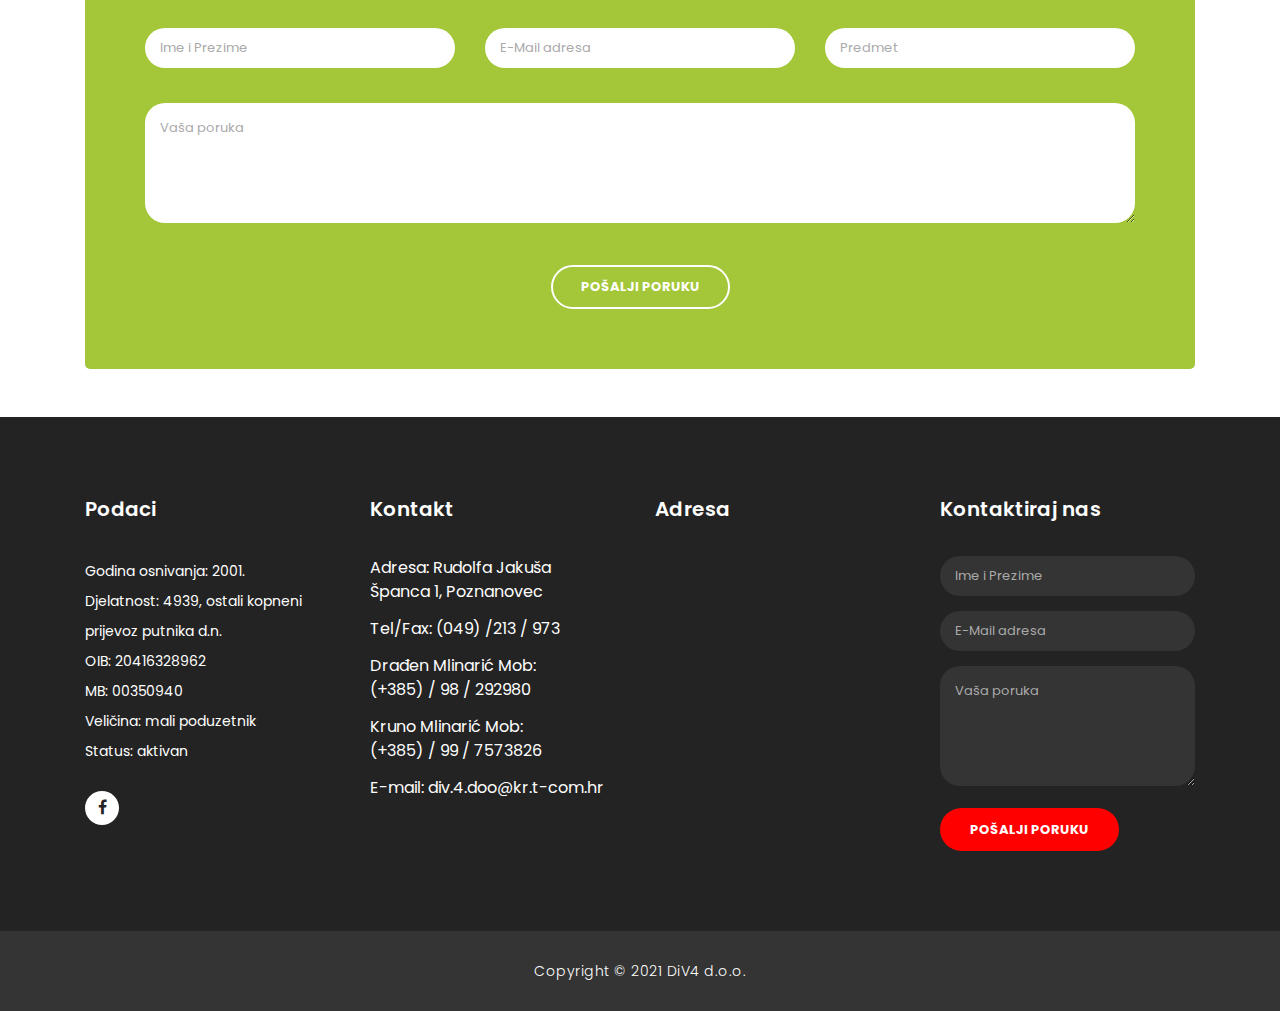
<file: services.html>
<!DOCTYPE html>
<html lang="en">

  <head>

    <meta charset="utf-8">
    <meta name="viewport" content="width=device-width, initial-scale=1, shrink-to-fit=no">
    <meta name="keywords" content=" DiV4,prijevoz, putnika, autobus, vozni, park" />
    <meta name="description" content="DiV4 doo prijevoz putnika">
    <meta name="author" content="Helena Jakopović">
    <link rel="shortcut icon" href="favicon.ico" />
    <link href="https://fonts.googleapis.com/css?family=Poppins:100,200,300,400,500,600,700,800,900&display=swap" rel="stylesheet">
    <link href="vendor/bootstrap/css/bootstrap.min.css" rel="stylesheet">
    <link rel="stylesheet" href="assets/css/fontawesome.css">
    <link rel="stylesheet" href="assets/css/templatemo-finance-business.css">
    <link rel="stylesheet" href="assets/css/owl.css">
    <title>DiV4 - Vozni park</title>


  </head>

  <body>

>
    <div id="preloader">
        <div class="jumper">
            <div></div>
            <div></div>
            <div></div>
        </div>
    </div>  
    <!-- ***** Preloader End ***** -->

    <!-- Header -->
    <div class="sub-header">
      <div class="container">
        <div class="row">
          <div class="col-md-8 col-xs-12">
            <ul class="left-info">
              <li><a href="#"><i class="fa fa-clock-o"></i>Pon-Pet 07:00-17:00</a></li>
              <li><a href="#"><i class="fa fa-phone"></i>098-292-980</a></li>
            </ul>
          </div>
          <div class="col-md-4">
            <ul class="right-icons">
              <li><a href="https://www.facebook.com/Div-4-doo-prijevoz-putnika-2030376107189254/"><i class="fa fa-facebook"></i></a></li>

            </ul>
          </div>
        </div>
      </div>
    </div>
    
    <header class="">
      <nav class="navbar navbar-expand-lg">
        <div class="container">
          <a class="navbar-brand" href="index.html"> <img src="assets/images/logo.png"></a>
          <button class="navbar-toggler" type="button" data-toggle="collapse" data-target="#navbarResponsive" aria-controls="navbarResponsive" aria-expanded="false" aria-label="Toggle navigation">
            <span class="navbar-toggler-icon"></span>
          </button>
          <div class="collapse navbar-collapse" id="navbarResponsive">
            <ul class="navbar-nav ml-auto">
              <li class="nav-item">
                <a class="nav-link" href="index.html">Naslovna
                  <span class="sr-only">(current)</span>
                </a>
              </li>
              <li class="nav-item">
                <a class="nav-link" href="about.html">O nama</a>
              </li>
              <li class="nav-item active">
                <a class="nav-link" href="services.html">Vozni park</a>
              </li>
              <li class="nav-item">
                <a class="nav-link" href="contact.html">Kontakt</a>
              </li>
             
            </ul>
          </div>
        </div>
      </nav>
    </header>

    <!-- Page Content -->
    <div class="page-heading header-text">
      <div class="container">
        <div class="row">
          <div class="col-md-12">
            <h1>Vozni park</h1>
            <span>IMAMO VIŠE OD 15 GODINA ISKUSTVA</span>
          </div>
        </div>
      </div>
    </div>

    <div class="single-services">
      <div class="container">
        <div class="row" id="tabs">
          <div class="col-md-4">
            <ul>
              <li><a href='#tabs-1'>NEOPLAN Starliner<i class="fa fa-angle-right"></i></a></li>
              <li><a href='#tabs-2'>NEOPLAN Cityliner <i class="fa fa-angle-right"></i></a></li>
              <li><a href='#tabs-3'>NEOPLAN Cityliner <i class="fa fa-angle-right"></i></a></li>
              <li><a href='#tabs-4'>NEOPLAN Starliner <i class="fa fa-angle-right"></i></a></li>
              <li><a href='#tabs-5'>NEOPLAN Cityliner <i class="fa fa-angle-right"></i></a></li>
              <li><a href='#tabs-6'>NEOPLAN Cityliner <i class="fa fa-angle-right"></i></a></li>
            </ul>
          </div>
          <div class="col-md-8">
            <section class='tabs-content'>
              <article id='tabs-1'>
                <h4>Neoplan Starliner - KR 505 DS</h4>
                <img src="assets/images/neoplan.jpg" alt="">
                
              </article>
              <article id='tabs-2'>
                <h4>Neoplan Cityliner - KR 705 JT</h4>
                <img src="assets/images/slika_velika3.jpg" alt="">
              </article>
              <article id='tabs-3'>
                <h4>Neoplan Cityliner - KR 242 HJ</h4>
                <img src="assets/images/slika_velika2.jpg" alt="">
              </article>
              <article id='tabs-4'>
                <h4>Neoplan Starliner - KR 205 KL</h4>
                <img src="assets/images/neoplan1.jpg" alt="">
              </article>
              <article id='tabs-5'>
                <h4>Neoplan Cityliner - KR 505 KD</h4>
                <img src="assets/images/neoplan2.jpg" alt="">
              </article>
              <article id='tabs-6'>
                <h4>Neoplan Cityliner - KR 232 KB</h4>
                <img src="assets/images/slika_velika33.jpg" alt="">              
              </article>
            </section>
          </div>
        </div>
      </div>
    </div>
    <div class="callback-form">
      <div class="container">
        <div class="row">
          <div class="col-md-12">
            <div class="section-heading">
              <h2>Zatražite povratni <em>poziv</em></h2>
              <span>Ispunite formular koji se nalazi ispod i postavite Vaš upit.</span>
            </div>
          </div>
          <div class="col-md-12">
            <div class="contact-form">
              <form id="contact" action="helena.jakopovic1@gmail.com" method="post">
                <div class="row">
                  <div class="col-lg-4 col-md-12 col-sm-12">
                    <fieldset>
                      <input name="name" type="text" class="form-control" id="name" placeholder="Ime i Prezime" required="">
                    </fieldset>
                  </div>
                  <div class="col-lg-4 col-md-12 col-sm-12">
                    <fieldset>
                      <input name="email" type="text" class="form-control" id="email" pattern="[^ @]*@[^ @]*" placeholder="E-Mail adresa" required="">
                    </fieldset>
                  </div>
                  <div class="col-lg-4 col-md-12 col-sm-12">
                    <fieldset>
                      <input name="subject" type="text" class="form-control" id="subject" placeholder="Predmet" required="">
                    </fieldset>
                  </div>
                  <div class="col-lg-12">
                    <fieldset>
                      <textarea name="message" rows="6" class="form-control" id="message" placeholder="Vaša poruka" required=""></textarea>
                    </fieldset>
                  </div>
                  <div class="col-lg-12">
                    <fieldset>
                      <button type="submit" id="form-submit" class="border-button">POŠALJI PORUKU</button>
                    </fieldset>
                  </div>
                </div>
              </form>
            </div>
          </div>
        </div>
      </div>
    </div>


<br>
<br>

    <!-- Footer Starts Here -->
    <footer>
      <div class="container">
        <div class="row">
          <div class="col-md-3 footer-item">
            <h4>Podaci</h4>
            <p>Godina osnivanja: 2001.</p>
            <p>Djelatnost: 4939, ostali kopneni prijevoz putnika d.n.</p>
            <p>OIB: 20416328962</p>
            <p>MB: 00350940</p>
            <p>Veličina: mali poduzetnik</p>
            <p>Status: aktivan</p>
            <ul class="social-icons">
              <li><a rel="nofollow" href="https://www.facebook.com/Div-4-doo-prijevoz-putnika-2030376107189254/" target="_blank"><i class="fa fa-facebook"></i></a></li>
            </ul>
          </div>
          <div class="col-md-3 footer-item">
            <h4>Kontakt</h4>
            <ul class="menu-list">
              <li>Adresa: Rudolfa Jakuša <br>Španca 1, Poznanovec  </li>
              <li>Tel/Fax: (049) /213 / 973 </li>
              <li>Drađen Mlinarić Mob: <br>(+385) / 98 / 292980 </li>
              <li>Kruno Mlinarić Mob:<br> (+385) / 99 / 7573826  </li>
              <li>E-mail: div.4.doo@kr.t-com.hr    </li>
            </ul>
          </div>
          
          <div class="col-md-3 footer-item">
            <h4>Adresa</h4>
            <ul class="menu-list">
              <li> <iframe src="https://www.google.com/maps/embed?pb=!1m18!1m12!1m3!1d2769.194394242547!2d16.006336815540454!3d46.04722067911214!2m3!1f0!2f0!3f0!3m2!1i1024!2i768!4f13.1!3m3!1m2!1s0x4765e655b2d7d4fb%3A0x1a583321c94905ce!2sDiV-4%20D.O.O.!5e0!3m2!1shr!2shr!4v1632487972073!5m2!1shr!2shr" width="250" height="250" style="border:0;" allowfullscreen="" loading="lazy"></iframe>    
              </li>
            </ul>
          </div>

          <div class="col-md-3 footer-item last-item">
            <h4>Kontaktiraj nas</h4>
            <div class="contact-form">
              <form id="contact footer-contact" action="helena.jakopovic1@gmail.com" method="post">
                <div class="row">
                  <div class="col-lg-12 col-md-12 col-sm-12">
                    <fieldset>
                      <input name="name" type="text" class="form-control" id="name" placeholder="Ime i Prezime" required="">
                    </fieldset>
                  </div>
                  <div class="col-lg-12 col-md-12 col-sm-12">
                    <fieldset>
                      <input name="email" type="text" class="form-control" id="email" pattern="[^ @]*@[^ @]*" placeholder="E-Mail adresa" required="">
                    </fieldset>
                  </div>
                  <div class="col-lg-12">
                    <fieldset>
                      <textarea name="message" rows="6" class="form-control" id="message" placeholder="Vaša poruka" required=""></textarea>
                    </fieldset>
                  </div>
                  <div class="col-lg-12">
                    <fieldset>
                      <button type="submit" id="form-submit" class="filled-button">Pošalji poruku</button>
                    </fieldset>
                  </div>
                </div>
              </form>
            </div>
          </div>
        </div>
      </div>
    </footer>
    
    <div class="sub-footer">
      <div class="container">
        <div class="row">
          <div class="col-md-12">
            <p>Copyright &copy; 2021 DiV4 d.o.o.</a></p>
          </div>
        </div>
      </div>
    </div>

    <!-- Bootstrap core JavaScript -->
    <script src="vendor/jquery/jquery.min.js"></script>
    <script src="vendor/bootstrap/js/bootstrap.bundle.min.js"></script>

    <!-- Additional Scripts -->
    <script src="assets/js/custom.js"></script>
    <script src="assets/js/owl.js"></script>
    <script src="assets/js/slick.js"></script>
    <script src="assets/js/accordions.js"></script>

    <script language = "text/Javascript"> 
      cleared[0] = cleared[1] = cleared[2] = 0; //set a cleared flag for each field
      function clearField(t){                   //declaring the array outside of the
      if(! cleared[t.id]){                      // function makes it static and global
          cleared[t.id] = 1;  // you could use true and false, but that's more typing
          t.value='';         // with more chance of typos
          t.style.color='#fff';
          }
      }
    </script>

  </body>
</html>
</file>
<file: assets/css/templatemo-finance-business.css>
body {
  font-family: 'Poppins', sans-serif;
  overflow-x: hidden;
  text-rendering: optimizeLegibility;
  -webkit-font-smoothing: antialiased;
  -moz-osx-font-smoothing: grayscale;
}
p {
	margin-bottom: 0px;
	font-size: 14px;
	color: #666666;
	line-height: 30px;
}
a {
	text-decoration: none!important;
}
ul {
	padding: 0;
	margin: 0;
	list-style: none;
}

h1,h2,h3,h4,h5,h6 {
	margin: 0px;
}

a.filled-button {
	background-color: red;
	color: #fff;
	font-size: 13px;
	text-transform: uppercase;
	font-weight: 700;
	padding: 12px 30px;
	border-radius: 30px;
	display: inline-block;
	transition: all 0.3s;
}

a.filled-button:hover {
	background-color: #fff;
	color: #a4c639;
}

a.border-button {
	background-color: transparent;
	color: #fff;
	border: 2px solid #fff;
	font-size: 13px;
	text-transform: uppercase;
	font-weight: 700;
	padding: 10px 28px;
	border-radius: 30px;
	display: inline-block;
	transition: all 0.3s;
}

a.border-button:hover {
	background-color: #fff;
	color: #a4c639;
}

.section-heading {
	text-align: center;
	margin-bottom: 80px;
}

.section-heading h2 {
	font-size: 36px;
	font-weight: 600;
	color: #1e1e1e;
}

.section-heading em {
	font-style: normal;
	color: #a4c639;
}

.section-heading span {
	display: block;
	margin-top: 15px;
	text-transform: uppercase;
	font-size: 15px;
	color: #666;
	letter-spacing: 1px;
}

#preloader {
  overflow: hidden;
  background: #a4c639;
  left: 0;
  right: 0;
  top: 0;
  bottom: 0;
  position: fixed;
  z-index: 9999999;
  color: #fff;
}

#preloader .jumper {
  left: 0;
  top: 0;
  right: 0;
  bottom: 0;
  display: block;
  position: absolute;
  margin: auto;
  width: 50px;
  height: 50px;
}

#preloader .jumper > div {
  background-color: #fff;
  width: 10px;
  height: 10px;
  border-radius: 100%;
  -webkit-animation-fill-mode: both;
  animation-fill-mode: both;
  position: absolute;
  opacity: 0;
  width: 50px;
  height: 50px;
  -webkit-animation: jumper 1s 0s linear infinite;
  animation: jumper 1s 0s linear infinite;
}

#preloader .jumper > div:nth-child(2) {
  -webkit-animation-delay: 0.33333s;
  animation-delay: 0.33333s;
}

#preloader .jumper > div:nth-child(3) {
  -webkit-animation-delay: 0.66666s;
  animation-delay: 0.66666s;
}

@-webkit-keyframes jumper {
  0% {
    opacity: 0;
    -webkit-transform: scale(0);
    transform: scale(0);
  }
  5% {
    opacity: 1;
  }
  100% {
    -webkit-transform: scale(1);
    transform: scale(1);
    opacity: 0;
  }
}

@keyframes jumper {
  0% {
    opacity: 0;
    -webkit-transform: scale(0);
    transform: scale(0);
  }
  5% {
    opacity: 1;
  }
  100% {
    opacity: 0;
  }
}

/* Sub Header Style */

.sub-header {
	background-color: red;
	height: 46px;
	line-height: 46px;
}

.sub-header ul li {
	display: inline-block;
}

.sub-header ul.left-info li {
	border-left: 1px solid rgba(250,250,250,0.3);
	padding: 0px 20px;
}

.sub-header ul.left-info li:last-child {
	border-right: 1px solid rgba(250,250,250,0.3);
}

.sub-header ul.left-info li i {
	margin-right: 10px;
	font-size: 18px;
}

.sub-header ul.left-info li a {
	color: #fff;
	font-size: 14px;
	font-weight: 600;
}

.sub-header ul.right-icons {
	float: right;
}

.sub-header ul.right-icons li {
	margin-right: -4px;
	width: 46px;
	display: inline-block;
	text-align: center;
	border-right: 1px solid rgba(250,250,250,0.3);
}

.sub-header ul.right-icons li:first-child {
	border-left: 1px solid rgba(250,250,250,0.3);
}

.sub-header ul.right-icons li a {
	color: #fff;
	transition: all 0.3s;
}

.sub-header ul.right-icons li a:hover {
	opacity: 0.75;
}



/* Header Style */
header {
	position: absolute;
	z-index: 99999;
	width: 100%;
	background-color: transparent!important;
	height: 80px;
	-webkit-transition: all 0.3s ease-in-out 0s;
    -moz-transition: all 0.3s ease-in-out 0s;
    -o-transition: all 0.3s ease-in-out 0s;
    transition: all 0.3s ease-in-out 0s;
}
header .navbar {
	padding: 20px 0px;
}
.background-header .navbar {
	padding: 10px 0px;
}
.background-header {
	top: 0;
	position: fixed;
	background-color: #fff!important;
	box-shadow: 0px 1px 10px rgba(0,0,0,0.1);
}
.background-header .navbar-brand h2 {
	color: red!important;
}
.background-header .navbar-nav a.nav-link {
	color: #1e1e1e!important;
}
.background-header .navbar-nav .nav-link:hover,
.background-header .navbar-nav .active>.nav-link,
.background-header .navbar-nav .nav-link.current,
.background-header .navbar-nav .nav-link.show,
.background-header .navbar-nav .show>.nav-link {
	color: red!important;
}
.navbar .navbar-brand {
	float: 	left;
	margin-top: 12px;
	outline: none;
}
.navbar .navbar-brand h2 {
	color: red;
	text-transform: uppercase;
	font-size: 24px;
	font-weight: 700;
	-webkit-transition: all .3s ease 0s;
    -moz-transition: all .3s ease 0s;
    -o-transition: all .3s ease 0s;
    transition: all .3s ease 0s;
}
.navbar .navbar-brand h2 em {
	font-style: normal;
	font-size: 18px;
}
#navbarResponsive {
	z-index: 999;
}
.navbar-collapse {
	text-align: center;
}
.navbar .navbar-nav .nav-item {
	margin: 0px 25px;
}
.navbar .navbar-nav a.nav-link {
	text-transform: capitalize;
	font-size: 15px;
	font-weight: 600;
	letter-spacing: 0.5px;
	color:white;
	transition: all 0.5s;
	margin-top: 5px;
}
.navbar .navbar-nav .nav-link:hover,
.navbar .navbar-nav .active>.nav-link,
.navbar .navbar-nav .nav-link.current,
.navbar .navbar-nav .nav-link.show,
.navbar .navbar-nav .show>.nav-link {
	color: red;
	border-bottom: 3px solid #a4c639;
}
.navbar .navbar-toggler-icon {
	background-image: none;
}
.navbar .navbar-toggler {
	border-color: #fff;
	background-color: red;	
	height: 36px;
	outline: none;
	border-radius: 0px;
	position: absolute;
	right: 30px;
	top: 20px;
}
.navbar .navbar-toggler-icon:after {
	content: '\f0c9';
	color: red;
	font-size: 18px;
	line-height: 26px;
	font-family: 'FontAwesome';
}



/* Banner Style */

.img-fill{
  width: 100%;
  display: block;
  overflow: hidden;
  position: relative;
  text-align: center
}

.img-fill img {
  min-height: 100%;
  min-width: 100%;
  position: relative;
  display: inline-block;
  max-width: none;
}

*,
*:before,
*:after {
  -webkit-box-sizing: border-box;
  box-sizing: border-box;
  -webkit-font-smoothing: antialiased;
  -moz-osx-font-smoothing: grayscale;
}

.Grid1k {
  padding: 0 15px;
  max-width: 1200px;
  margin: auto;
}

.blocks-box,
.slick-slider {
  margin: 0;
  padding: 0!important;
}

.slick-slide {
  float: left;
  padding: 0;
}

.Modern-Slider .item .img-fill {
	background-size: cover;
	background-position: center center;
	background-repeat: no-repeat;
	height:95vh;
}

.Modern-Slider .item-1 .img-fill {
	background-image: url(../images/slide_01.jpg);
}

.Modern-Slider .item-2 .img-fill {
	background-image: url(../images/slide_02.jpg);
}

.Modern-Slider .item-3 .img-fill {
	background-image: url(../images/slide_03.jpg);
}

.Modern-Slider .NextArrow{
  position:absolute;
  top:50%;
  right:30px;
  border:0 none;
  background-color: transparent;
  text-align:center;
  font-size: 36px;
  font-family: 'FontAwesome';
  color:#a4c639;
  z-index:5;
  outline: none;
  cursor: pointer;
}

.Modern-Slider .NextArrow:before{
  content:'\f105';
}

.Modern-Slider .PrevArrow {
  position:absolute;
  top:50%;
  left:30px;
  border:0 none;
  background-color: transparent;
  text-align:center;
  font-size: 36px;
  font-family: 'FontAwesome';
  color:#FFF;
  z-index:5;
  outline: none;
  cursor: pointer;
}

.Modern-Slider .PrevArrow:before{
  content:'\f104';
}

ul.slick-dots {
  display: none!important;
}

.Modern-Slider .text-content {
	text-align: left;
  	width: 75%;
  	position: absolute;
  	top: 50%;
  	left: 50%;
  	transform: translate(-50%, -50%);
}

.Modern-Slider .item h6 {
  margin-bottom: 15px;
  font-size: 22px;
  text-transform: uppercase;
  font-weight: 700;
  letter-spacing: 1px;
  color: red;
  animation:fadeOutRight 1s both;
}

.Modern-Slider .item h4 {
  margin-bottom: 30px;
  text-transform: uppercase;
  font-size: 44px;
  font-weight: 700;
  letter-spacing: 2.5px;
  color: white;
  overflow:hidden;
  animation:fadeOutLeft 1s both;
}

.Modern-Slider .item p {
	max-width: 570px;
	color: #fff;
	font-size: 15px;
	font-weight: 400;
	line-height: 30px;
	margin-bottom: 40px;
}

.Modern-Slider .item a {
  margin: 0 5px;
}

.Modern-Slider .item.slick-active h6{
  animation:fadeInDown 1s both 1s;
}

.Modern-Slider .item.slick-active h4{
  animation:fadeInLeft 1s both 1.5s;
}

.Modern-Slider .item.slick-active{
  animation:Slick-FastSwipeIn 1s both;
}

.Modern-Slider .buttons {
  position: relative;
}

.Modern-Slider {background:#000;}


/* ==== Slick Slider Css Ruls === */
.slick-slider{position:relative;display:block;-webkit-user-select:none;-moz-user-select:none;-ms-user-select:none;user-select:none;-webkit-touch-callout:none;-khtml-user-select:none;-ms-touch-action:pan-y;touch-action:pan-y;-webkit-tap-highlight-color:transparent}
.slick-list{position:relative;display:block;overflow:hidden;margin:0;padding:0}
.slick-list:focus{outline:none}.slick-list.dragging{cursor:hand}
.slick-slider .slick-track,.slick-slider .slick-list{-webkit-transform:translate3d(0,0,0);-ms-transform:translate3d(0,0,0);transform:translate3d(0,0,0)}
.slick-track{position:relative;top:0;left:0;display:block}
.slick-track:before,.slick-track:after{display:table;content:''}.slick-track:after{clear:both}
.slick-loading .slick-track{visibility:hidden}
.slick-slide{display:none;float:left /* If RTL Make This Right */ ;height:100%;min-height:1px}
.slick-slide.dragging img{pointer-events:none}
.slick-initialized .slick-slide{display:block}
.slick-loading .slick-slide{visibility:hidden}
.slick-vertical .slick-slide{display:block;height:auto;border:1px solid transparent}




/* Request Form */

.request-form {
	background-color: #a4c639;
	padding: 40px 0px;
	color: #fff;
}

.request-form h4 {
	font-size: 22px;
	font-weight: 600;
}

.request-form span {
	font-size: 15px;
	font-weight: 400;
	display: inline-block;
	margin-top: 10px;
}

.request-form a.border-button {
	margin-top: 12px;
	float: right;
}




/* Services */

.services {
	margin-top: 140px;
}

.service-item img {
	width: 100%;
	overflow: hidden;
}

.service-item .down-content {
	background-color: #f7f7f7;
	padding: 30px;
}

.service-item .down-content h4 {
	font-size: 20px;
	font-weight: 700;
	letter-spacing: 0.25px;
	margin-bottom: 15px;
}

.service-item .down-content p {
	margin-bottom: 20px;
}



/* Fun Facts */

.fun-facts {
	margin-top: 140px;
	background-image: url(../images/fun-facts-bg.jpg);
	background-position: center center;
	background-repeat: no-repeat;
	background-size: cover;
	background-attachment: fixed;
	padding: 140px 0px;
	color: #fff;
}

.fun-facts span {
	text-transform: uppercase;
	font-size: 15px;
	color: #fff;
	letter-spacing: 1px;
	margin-bottom: 10px;
	display: block;
}

.fun-facts h2 {
	font-size: 36px;
	font-weight: 600;
	margin-bottom: 35px;
}

.fun-facts em {
	font-style: normal;
	color: #a4c639;
}

.fun-facts p {
	color: #fff;
	margin-bottom: 40px;
}

.fun-facts .left-content {
	margin-right: 45px;
}

.count-area-content {
	text-align: center;
	background-color: rgba(250,250,250,0.1);
	padding: 25px 30px 35px 30px;
	margin: 15px 0px;
}

.count-digit {
    margin: 5px 0px;
    color: #a4c639;
    font-weight: 700;
    font-size: 36px;
}
.count-title {
    font-size: 20px;
    font-weight: 600;
    color: #fff;
    letter-spacing: 0.5px;
}



/* More Info */

.more-info {
	margin-top: 140px;
}

.more-info .left-image img {
	width: 100%;
	overflow: hidden;
}

.more-info .more-info-content {
	background-color: #f7f7f7;
}

.about-info .more-info-content {
	background-color: transparent;
}

.about-info .right-content {
	padding: 0px!important;
	margin-right: 30px;
}

.more-info .right-content {
	padding: 45px 45px 45px 30px;
}

.more-info .right-content span {
	text-transform: uppercase;
	font-size: 15px;
	color: #666;
	letter-spacing: 1px;
	margin-bottom: 10px;
	display: block;
}

.more-info .right-content h2 {
	font-size: 36px;
	font-weight: 600;
	margin-bottom: 35px;
}

.more-info .right-content em {
	font-style: normal;
	color: #a4c639;
}

.more-info .right-content p {
	margin-bottom: 30px;
}


/* Testimonials Style */

.about-testimonials {
	margin-top: 0px!important;
}

.testimonials {
	margin-top: 140px;
	background-color: #f7f7f7;
	padding: 140px 0px;
}
.testimonial-item .inner-content {
	text-align: center;
	background-color: #fff;	
	padding: 30px;
	border-radius: 5px;
}
.testimonial-item p {
	font-size: 14px;
	font-weight: 400;
}
.testimonial-item h4 {
	font-size: 19px;
	font-weight: 700;
	color: #1e1e1e;
	letter-spacing: 0.5px;
	margin-bottom: 0px;
}
.testimonial-item span {
	display: inline-block;
	margin-top: 8px;
	font-weight: 600;
	font-size: 14px;
	color: #a4c639;
}
.testimonial-item img {
	max-width: 60px;
	border-radius: 50%;
	margin: 25px auto 0px auto;
}




/* Call Back Style */

.callback-services {
	border-top: 1px solid #eee;
	padding-top: 140px;
}

.contact-us {
	background-color: #f7f7f7;
	padding: 140px 0px;
}

.contact-us .contact-form {
	background-color: transparent!important;
	padding: 0!important;
}

.callback-form {
	margin-top: 140px;
}

.callback-form .contact-form {
	background-color: #a4c639;
	padding: 60px;
	border-radius: 5px;
	text-align: center;
}

.callback-form .contact-form input {
	border-radius: 20px;
	height: 40px;
	line-height: 40px;
	display: inline-block;
	padding: 0px 15px;
	color: #6a6a6a;
	font-size: 13px;
	text-transform: none;
	box-shadow: none;
	border: none;
	margin-bottom: 35px;
}

.callback-form .contact-form input:focus {
	outline: none;
	box-shadow: none;
	border: none;
}

.callback-form .contact-form textarea {
	border-radius: 20px;
	height: 120px;
	max-height: 200px;
	min-height: 120px;
	display: inline-block;
	padding: 15px;
	color: #6a6a6a;
	font-size: 13px;
	text-transform: none;
	box-shadow: none;
	border: none;
	margin-bottom: 35px;
}

.callback-form .contact-form textarea:focus {
	outline: none;
	box-shadow: none;
	border: none;
}

.callback-form .contact-form ::-webkit-input-placeholder { /* Edge */
  color: #aaa;
}
.callback-form .contact-form :-ms-input-placeholder { /* Internet Explorer 10-11 */
  color: #aaa;
}
.callback-form .contact-form ::placeholder {
  color: #aaa;
}

.callback-form .contact-form button.border-button {
	background-color: transparent;
	color: #fff;
	border: 2px solid #fff;
	font-size: 13px;
	text-transform: uppercase;
	font-weight: 700;
	padding: 10px 28px;
	border-radius: 30px;
	display: inline-block;
	transition: all 0.3s;
	outline: none;
	box-shadow: none;
	text-shadow: none;
	cursor: pointer;
}

.callback-form .contact-form button.border-button:hover {
	background-color: #fff;
	color: #a4c639;
}

.contact-us .contact-form button.filled-button {
	background-color: red;
	color: #fff;
	border: none;
	font-size: 13px;
	text-transform: uppercase;
	font-weight: 700;
	padding: 12px 30px;
	border-radius: 30px;
	display: inline-block;
	transition: all 0.3s;
	outline: none;
	box-shadow: none;
	text-shadow: none;
	cursor: pointer;
}

.contact-us .contact-form button.filled-button:hover {
	background-color: #fff;
	color: red;
}



/* Partners Style */

.contact-partners {
	margin-top: -8px!important;
}

.partners {
	margin-top: 140px;
	background-color: #f7f7f7;
	padding: 60px 0px;
}

.partners .owl-item {
	text-align: center;
	cursor: pointer;
}

.partners .partner-item img {
	max-width: 156px;
	margin: auto;
}



/* Footer Style */

footer {
	background-color: #232323;
	padding: 80px 0px;
	color: #fff;
}

footer h4 {
	color: #fff;
	font-size: 20px;
	font-weight: 600;
	letter-spacing: 0.25px;
	margin-bottom: 35px;
}
footer p {
	color: #fff;
}

footer ul.social-icons {
	margin-top: 25px;
}

footer ul.social-icons li {
	display: inline-block;
	margin-right: 5px;
}

footer ul.social-icons li:last-child {
	margin-right: 0px;
}

footer ul.social-icons li a {
	width: 34px;
	height: 34px;
	display: inline-block;
	line-height: 34px;
	text-align: center;
	background-color: #fff;
	color: #232323;
	border-radius: 50%;
	transition: all 0.3s;
}

footer ul.social-icons li a:hover {
	background-color: #a4c639;
}

footer ul.menu-list li {
	margin-bottom: 13px;
}

footer ul.menu-list li:last-child {
	margin-bottom: 0px;
}

footer ul.menu-list li a {
	font-size: 14px;
	color: #fff;
	transition: all 0.3s;
}

footer ul.menu-list li a:hover {
	color: #a4c639;
}

footer .contact-form input {
	border-radius: 20px;
	height: 40px;
	line-height: 40px;
	display: inline-block;
	padding: 0px 15px;
	color: #aaa!important;
	background-color: #343434;
	font-size: 13px;
	text-transform: none;
	box-shadow: none;
	border: none;
	margin-bottom: 15px;
}

footer .contact-form input:focus {
	outline: none;
	box-shadow: none;
	border: none;
	background-color: #343434;
}

footer .contact-form textarea {
	border-radius: 20px;
	height: 120px;
	max-height: 200px;
	min-height: 120px;
	display: inline-block;
	padding: 15px;
	color: #aaa!important;
	background-color: #343434;
	font-size: 13px;
	text-transform: none;
	box-shadow: none;
	border: none;
	margin-bottom: 15px;
}

footer .contact-form textarea:focus {
	outline: none;
	box-shadow: none;
	border: none;
	background-color: #343434;
}

footer .contact-form ::-webkit-input-placeholder { /* Edge */
  color: #aaa;
}
footer .contact-form :-ms-input-placeholder { /* Internet Explorer 10-11 */
  color: #aaa;
}
footer .contact-form ::placeholder {
  color: #aaa;
}

footer .contact-form button.filled-button {
	background-color: transparent;
	color: #fff;
	background-color: red;
	border: none;
	font-size: 13px;
	text-transform: uppercase;
	font-weight: 700;
	padding: 12px 30px;
	border-radius: 30px;
	display: inline-block;
	transition: all 0.3s;
	outline: none;
	box-shadow: none;
	text-shadow: none;
	cursor: pointer;
}

footer .contact-form button.filled-button:hover {
	background-color: #fff;
	color: #a4c639;
}



/* Sub-footer Style */

.sub-footer {
	background-color: #343434;
	text-align: center;
	padding: 25px 0px;
}

.sub-footer p {
	color: #fff;
	font-weight: 300;
	letter-spacing: 0.5px;
}

.sub-footer a {
	color: #fff;
}


.page-heading {
	text-align: center;
	background-image: url(../images/page-heading-bg.jpg);
	background-position: center center;
	background-repeat: no-repeat;
	background-size: cover;
	padding: 230px 0px 150px 0px;
	color: #fff;
}

.page-heading h1 {
	text-transform: capitalize;
	font-size: 36px;
	font-weight: 700;
	letter-spacing: 2px;
	margin-bottom: 18px;
}

.page-heading span {
	font-size: 15px;
	text-transform: uppercase;
	letter-spacing: 1px;
	color: #fff;
	display: block;
}


/* team */

.team {
	background-color: #f7f7f7;
	margin-top: 140px;
	margin-bottom: -140px;
	padding: 120px 0px;
}

.team-item img {
	width: 100%;
	overflow: hidden;
}

.team-item .down-content {
	background-color: #fff;
	padding: 30px;
}

.team-item .down-content h4 {
	font-size: 20px;
	font-weight: 700;
	letter-spacing: 0.25px;
	margin-bottom: 10px;
}

.team-item .down-content span {
	color: #a4c639;
	font-weight: 600;
	font-size: 14px;
	display: block;
	margin-bottom: 15px;
}

.team-item .down-content p {
	margin-bottom: 20px;
}


/* Single Service */

.single-services {
	margin-top: 140px;
}

#tabs ul {
  margin: 0;
  padding: 0;
}
#tabs ul li {
  margin-bottom: 10px;
  display: inline-block;
  width: 100%;
}
#tabs ul li:last-child {
  margin-bottom: 0px;
}
#tabs ul li a {
	text-transform: capitalize;
	width: 100%;
	padding: 30px 30px;
	display: inline-block;
	background-color: red;
  	font-size: 20px;
  	color: #121212;
  	letter-spacing: 0.5px;
  	font-weight: 700;
  	transition: all 0.3s;
}
#tabs ul li a i {
	float: right;
	margin-top: 5px;
}
#tabs ul .ui-tabs-active span {
  background: #faf5b2;
  border: #faf5b2;
  line-height: 90px;
  border-bottom: none;
}
#tabs ul .ui-tabs-active a {
  color: #fff;
}
#tabs ul .ui-tabs-active span {
  color: #1e1e1e;
}
.tabs-content {
	margin-left: 30px;
  text-align: left;
  display: inline-block;
  transition: all 0.3s;
}
.tabs-content img {
	max-width: 100%;
	overflow: hidden;
}
.tabs-content h4 {
	font-size: 20px;
	font-weight: 700;
	letter-spacing: 0.25px;
	margin-bottom: 15px;
	margin-top: 30px;
}
.tabs-content p {
  font-size: 14px;
  color: #7a7a7a;
  margin-bottom: 0px;
}



/* Contact Information */

.contact-information {
	margin-top: 140px;
}

.contact-information .contact-item {
	padding: 60px 30px;
	background-color: #f7f7f7;
	text-align: center;
}

.contact-information .contact-item i {
	color: red;
	font-size: 48px;
	margin-bottom: 40px;
}

.contact-information .contact-item h4 {
	font-size: 20px;
	font-weight: 700;
	letter-spacing: 0.25px;
	margin-bottom: 15px;
}

.contact-information .contact-item p {
	margin-bottom: 20px;
}

.contact-information .contact-item a {
	font-weight: 600;
	color: red;
	font-size: 15px;
}




/* Responsive Style */
@media (max-width: 768px) {
	.sub-header {
		display: none;
	}
	.Modern-Slider .item h6 {
	  margin-bottom: 15px;
	  font-size: 18px;
	}
	.Modern-Slider .item h4 {
	  margin-bottom: 25px;
	  font-size: 28px;
	  line-height: 36px;
	  letter-spacing: 1px;
	}
	.Modern-Slider .item p {
		max-width: 570px;
		line-height: 25px;
		margin-bottom: 30px;
	}
	.Modern-Slider .NextArrow{
	  right:5px;
	}
	.Modern-Slider .PrevArrow {
	  left:5px;
	}
	.request-form {
		text-align: center;
	}
	.request-form a.border-button {
		float: none;
		margin-top: 30px;
	}
	.services .service-item {
		margin-bottom: 30px;
	}
	.fun-facts .left-content {
		margin-right: 0px;
		margin-bottom: 30px;
	}
	.more-info .right-content  {
		padding: 30px;
	}
	footer {
		padding: 80px 0px 20px 0px;
	}
	footer .footer-item {
		border-bottom: 1px solid #343434;
		margin-bottom: 30px;
		padding-bottom: 30px;
	}
	footer .last-item {
		border-bottom: none;
	}
	.about-info .right-content {
		margin-right: 0px;
		margin-bottom: 30px;
	}
	.team .team-item {
		margin-bottom: 30px;
	}
	.tabs-content {
		margin-left: 0px;
		margin-top: 30px;
	}
	.contact-item {
		margin-bottom: 30px;
	}
}

@media (max-width: 992px) {
	.navbar .navbar-brand {
		position: absolute;
		left: 30px;
		top: 10px;
	}
	.navbar .navbar-brand {
		width: auto;
	}
	.navbar:after {
		display: none;
	}
	#navbarResponsive {
	    z-index: 99999;
	    position: absolute;
	    top: 80px;
	    left: 0;
	    width: 100%;
	    text-align: center;
	    background-color: red;
	    box-shadow: 0px 10px 10px rgba(0,0,0,0.1);
	}
	.navbar .navbar-nav .nav-item {
		border-bottom: 1px solid #eee;
	}
	.navbar .navbar-nav .nav-item:last-child {
		border-bottom: none;
	}
	.navbar .navbar-nav a.nav-link {
		padding: 15px 0px;
		color: #1e1e1e!important;
	}
	.navbar .navbar-nav .nav-link:hover,
	.navbar .navbar-nav .active>.nav-link,
	.navbar .navbar-nav .nav-link.current,
	.navbar .navbar-nav .nav-link.show,
	.navbar .navbar-nav .show>.nav-link {
		color: red!important;
		border-bottom: none!important;
	}
}
</file>
